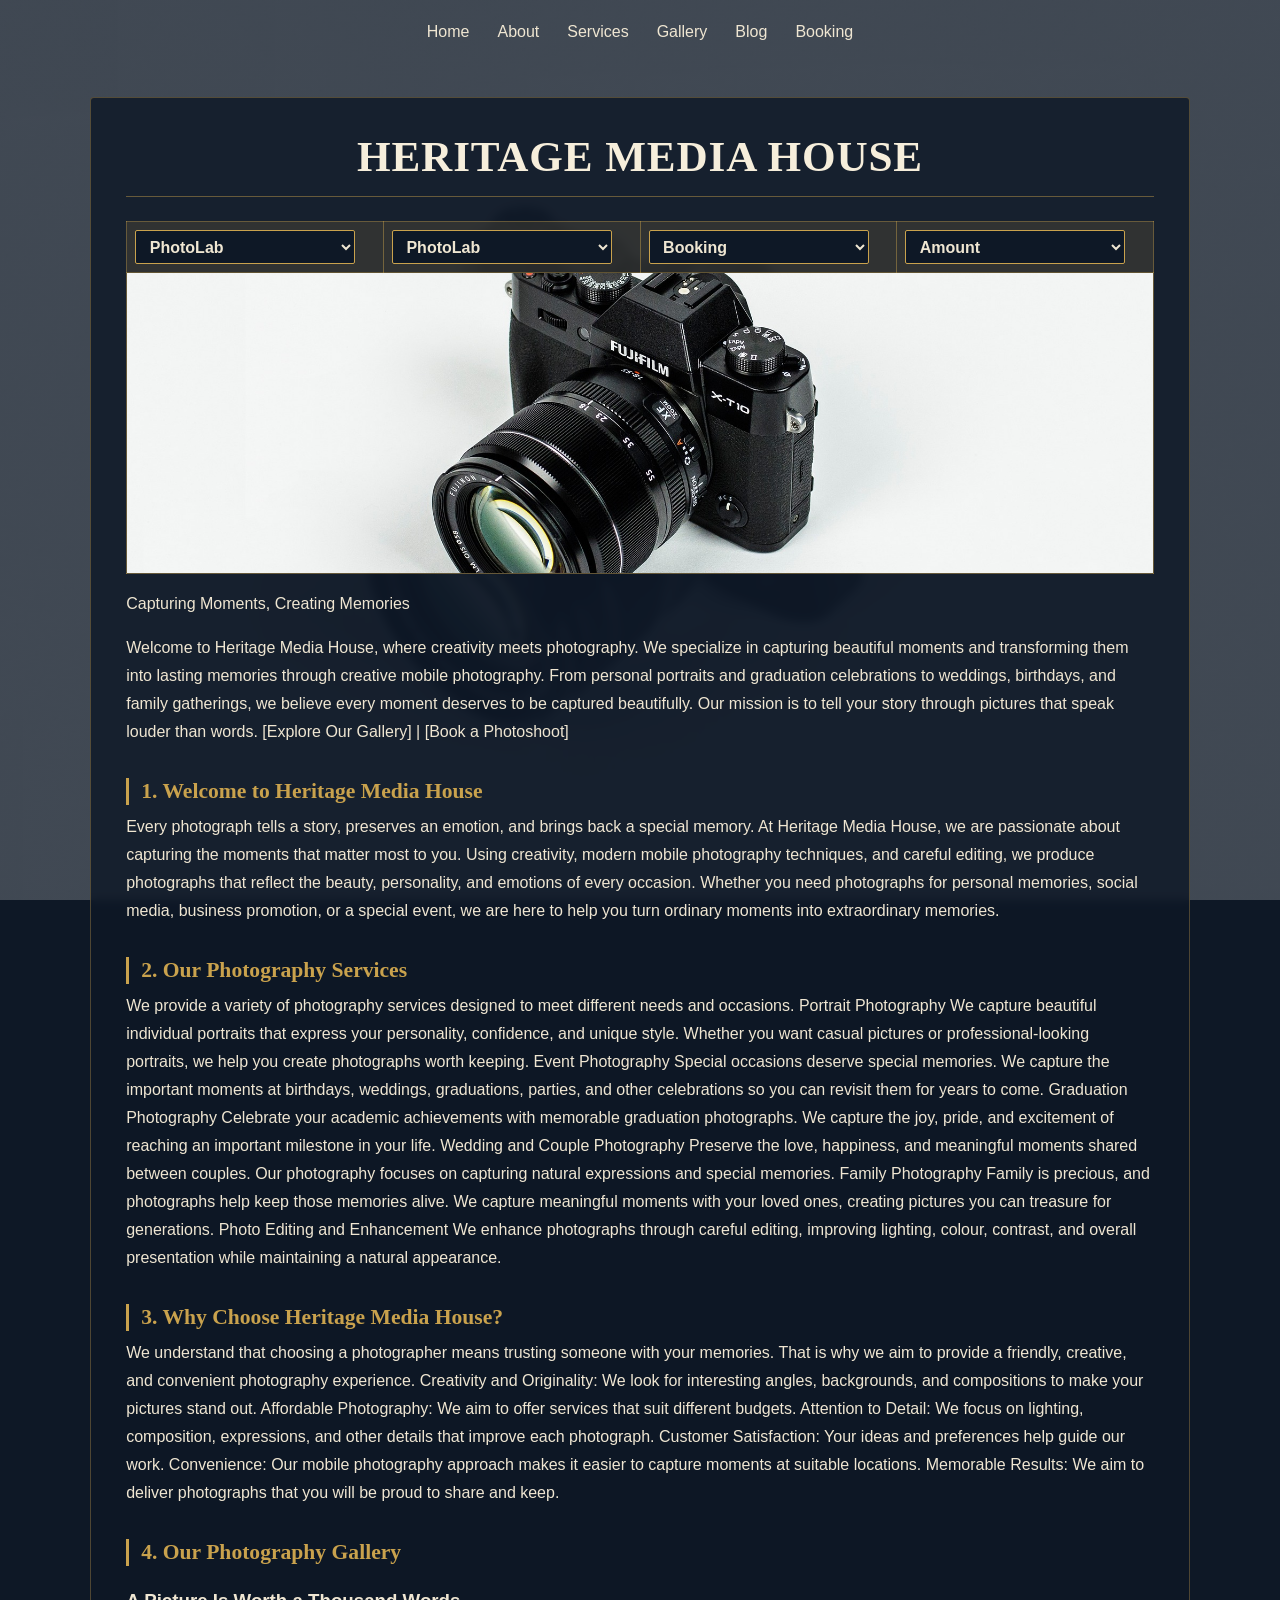
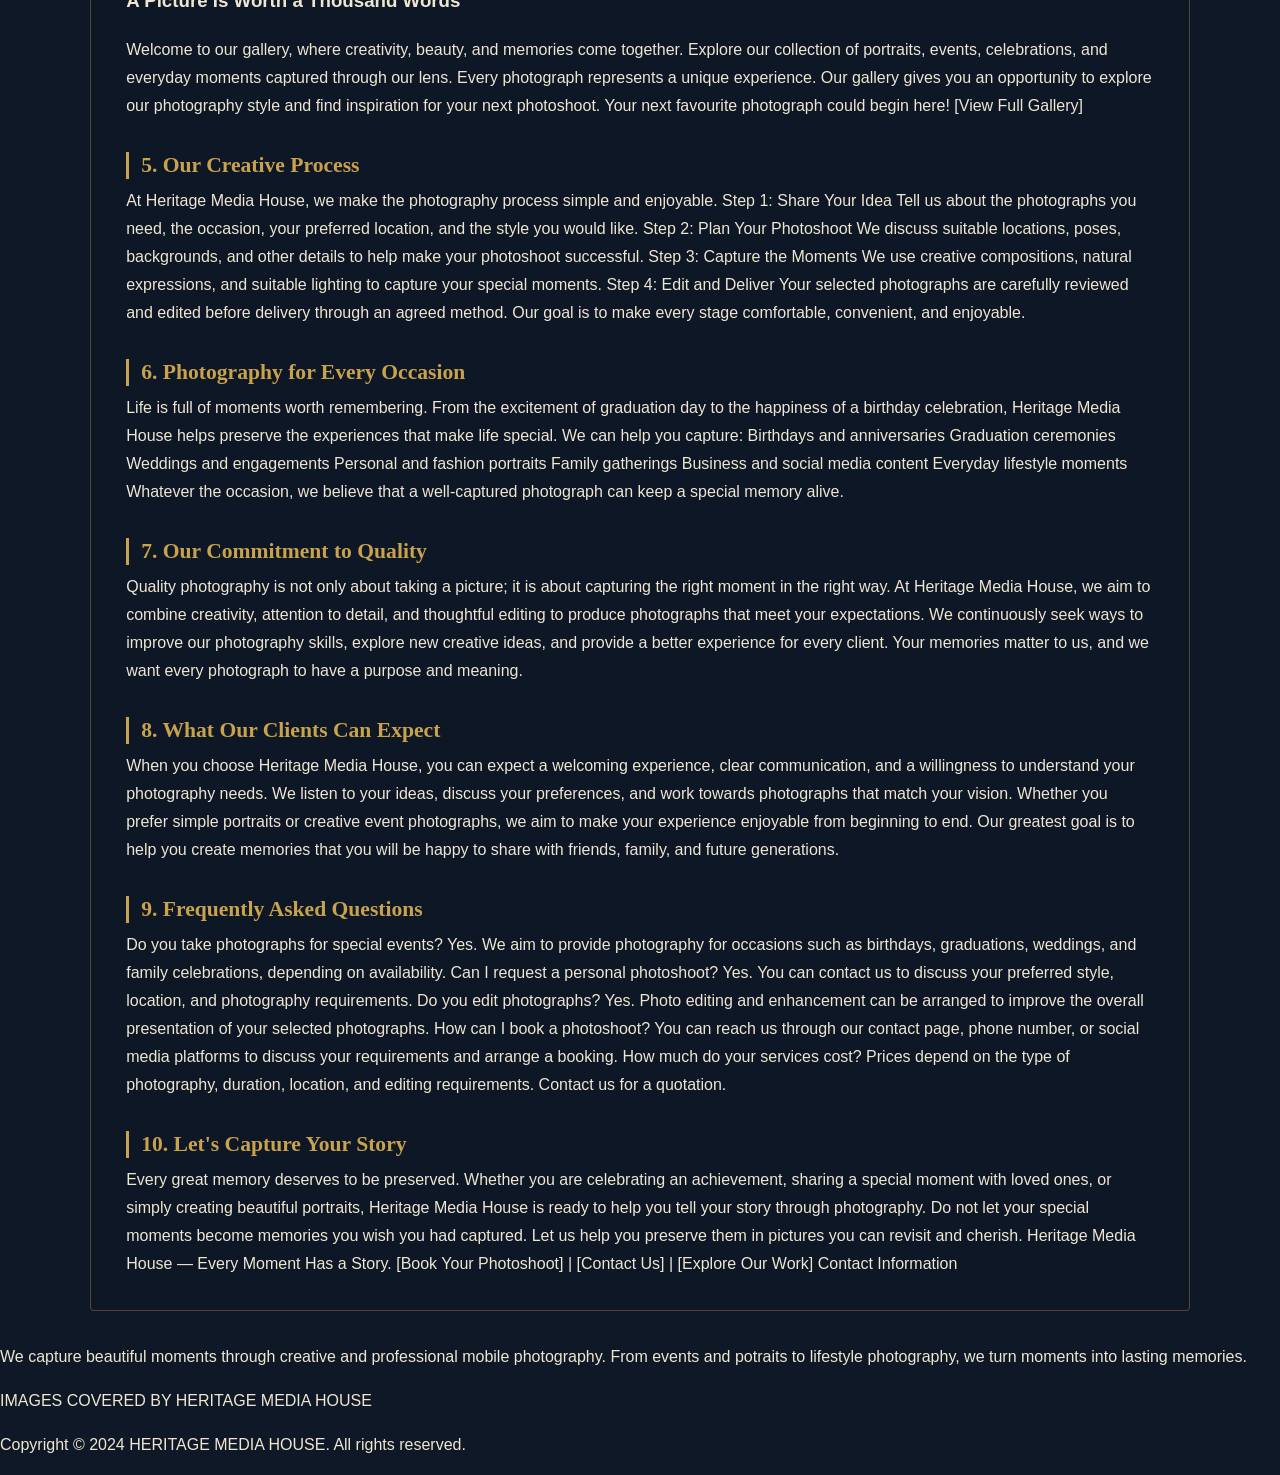
<file: Index.html>
<!DOCTYPE html>
<html lang="en">
<head>
    <meta charset="UTF-8">
    <meta name="viewport" content="width=device-width, initial-scale=1.0">
    <title>HERITAGE MEDIA HOUSE</title>
    <link rel="Stylesheet" href="Style.css">
</head>
<body>
       <center>
     <nav>
            <a href="Index.html">Home</a>
            <a href="About.html">About</a>
            <a href="Services.html">Services</a>
            <a href="Gallery.html">Gallery</a>
            <a href="Blog.html">Blog</a>
            <a href="Booking.html">Booking</a>
    </nav>
    </center>
    <center>
    <h1>HERITAGE MEDIA HOUSE</h1>
        <table border="1" cellpadding="8" cellspacing="0" width="100%">
        <tr>
            <th height="20px" width="25%">
                <select >
                    <option>PhotoLab</option>
                    <option>Portrait images</option>
                    <option>Landscape images</option>
                    <option>Gallery</option>
                </select>
            </th>
            <th height="20px" width="25%">
                                <select >
                    <option>PhotoLab</option>
                    <option>Portrait images</option>
                    <option>Landscape images</option>
                    <option>Gallery</option>
                </select>
            </th>
            <th height="20px" width="25%">
                                <select >
                    <option>Booking</option>
                    <option>Address</option>
                    <option>Ocassion</option>
                    <option>Feedback</option>
                </select>
            </th>
            <th height="20px" width="25%">
                                <select >
                    <option>Amount</option>
                    <option>Quality</option>
                    <option>Background</option>
                    <option>Passport</option>
                </select>
            </th>
        </tr>
        <tr>
        <td height="300px" width="400px" colspan="4" style="padding: 0;">
            <div id="slider" style="position: relative; height: 300px; overflow: hidden;">
                <img src="maddyjaya-camera-1362419_1920.jpg" style="left: 0;">
                <img src="mostafa_meraji-photographer-4882729_1920.jpg" style="left: -100%;">
                <img src="pagart-photography-6886480_1920.jpg" style="left: -100%;">
                <img src="publicdomainpictures-photographer-16022_1920.jpg" style="left: -100%;">
            </div>
                <style>
                    #slider img {
                        position: absolute;
                        top: 0;
                        width: 100%;
                        height: 100%;
                        object-fit: cover;
                    }
                </style>
                <script>
                    var imgs = document.querySelectorAll("#slider img"), cur=0;
                    setInterval(function() {
                        var next = (cur + 1) % imgs.length;
                        imgs[next].style.transition = "none";
                        imgs[next].style.left = "-100%";
                        imgs[next].offsetWidth;

                        imgs[cur].style.transition = imgs[next].style.transition = "left 0.5s ";
                        imgs[cur].style.left = "100%";
                        imgs[next].style.left = "0";
                        cur = next;
                    }, 3000);
                </script>
        </td>
        </tr>
    </table>

<p>Capturing Moments, Creating Memories</p>

Welcome to Heritage Media House, where creativity meets photography. We specialize in capturing beautiful moments and transforming them into lasting memories through creative mobile photography.

From personal portraits and graduation celebrations to weddings, birthdays, and family gatherings, we believe every moment deserves to be captured beautifully.

Our mission is to tell your story through pictures that speak louder than words.

[Explore Our Gallery] | [Book a Photoshoot]

 <h2>1. Welcome to Heritage Media House</h2>

Every photograph tells a story, preserves an emotion, and brings back a special memory. At Heritage Media House, we are passionate about capturing the moments that matter most to you.

Using creativity, modern mobile photography techniques, and careful editing, we produce photographs that reflect the beauty, personality, and emotions of every occasion.

Whether you need photographs for personal memories, social media, business promotion, or a special event, we are here to help you turn ordinary moments into extraordinary memories.

 <h2>2. Our Photography Services</h2>

We provide a variety of photography services designed to meet different needs and occasions.

Portrait Photography

We capture beautiful individual portraits that express your personality, confidence, and unique style. Whether you want casual pictures or professional-looking portraits, we help you create photographs worth keeping.

Event Photography

Special occasions deserve special memories. We capture the important moments at birthdays, weddings, graduations, parties, and other celebrations so you can revisit them for years to come.

Graduation Photography

Celebrate your academic achievements with memorable graduation photographs. We capture the joy, pride, and excitement of reaching an important milestone in your life.

Wedding and Couple Photography

Preserve the love, happiness, and meaningful moments shared between couples. Our photography focuses on capturing natural expressions and special memories.

Family Photography

Family is precious, and photographs help keep those memories alive. We capture meaningful moments with your loved ones, creating pictures you can treasure for generations.

Photo Editing and Enhancement

We enhance photographs through careful editing, improving lighting, colour, contrast, and overall presentation while maintaining a natural appearance.

<h2>3. Why Choose Heritage Media House?</h2>

We understand that choosing a photographer means trusting someone with your memories. That is why we aim to provide a friendly, creative, and convenient photography experience.

Creativity and Originality: We look for interesting angles, backgrounds, and compositions to make your pictures stand out.

Affordable Photography: We aim to offer services that suit different budgets.

Attention to Detail: We focus on lighting, composition, expressions, and other details that improve each photograph.

Customer Satisfaction: Your ideas and preferences help guide our work.

Convenience: Our mobile photography approach makes it easier to capture moments at suitable locations.

Memorable Results: We aim to deliver photographs that you will be proud to share and keep.

<h2>4. Our Photography Gallery</h2>

<h3>A Picture Is Worth a Thousand Words</h3>

Welcome to our gallery, where creativity, beauty, and memories come together. Explore our collection of portraits, events, celebrations, and everyday moments captured through our lens.

Every photograph represents a unique experience. Our gallery gives you an opportunity to explore our photography style and find inspiration for your next photoshoot.

Your next favourite photograph could begin here!

[View Full Gallery]

<h2>5. Our Creative Process</h2>

At Heritage Media House, we make the photography process simple and enjoyable.

Step 1: Share Your Idea

Tell us about the photographs you need, the occasion, your preferred location, and the style you would like.

Step 2: Plan Your Photoshoot

We discuss suitable locations, poses, backgrounds, and other details to help make your photoshoot successful.

Step 3: Capture the Moments

We use creative compositions, natural expressions, and suitable lighting to capture your special moments.

Step 4: Edit and Deliver

Your selected photographs are carefully reviewed and edited before delivery through an agreed method.

Our goal is to make every stage comfortable, convenient, and enjoyable.

<h2>6. Photography for Every Occasion</h2>

Life is full of moments worth remembering. From the excitement of graduation day to the happiness of a birthday celebration, Heritage Media House helps preserve the experiences that make life special.

We can help you capture:

Birthdays and anniversaries

Graduation ceremonies

Weddings and engagements

Personal and fashion portraits

Family gatherings

Business and social media content

Everyday lifestyle moments

Whatever the occasion, we believe that a well-captured photograph can keep a special memory alive.

<h2>7. Our Commitment to Quality</h2>

Quality photography is not only about taking a picture; it is about capturing the right moment in the right way.

At Heritage Media House, we aim to combine creativity, attention to detail, and thoughtful editing to produce photographs that meet your expectations.

We continuously seek ways to improve our photography skills, explore new creative ideas, and provide a better experience for every client.

Your memories matter to us, and we want every photograph to have a purpose and meaning.

<h2>8. What Our Clients Can Expect</h2>

When you choose Heritage Media House, you can expect a welcoming experience, clear communication, and a willingness to understand your photography needs.

We listen to your ideas, discuss your preferences, and work towards photographs that match your vision. Whether you prefer simple portraits or creative event photographs, we aim to make your experience enjoyable from beginning to end.

Our greatest goal is to help you create memories that you will be happy to share with friends, family, and future generations.

<h2>9. Frequently Asked Questions</h2>

Do you take photographs for special events?

Yes. We aim to provide photography for occasions such as birthdays, graduations, weddings, and family celebrations, depending on availability.

Can I request a personal photoshoot?

Yes. You can contact us to discuss your preferred style, location, and photography requirements.

Do you edit photographs?

Yes. Photo editing and enhancement can be arranged to improve the overall presentation of your selected photographs.

How can I book a photoshoot?

You can reach us through our contact page, phone number, or social media platforms to discuss your requirements and arrange a booking.

How much do your services cost?

Prices depend on the type of photography, duration, location, and editing requirements. Contact us for a quotation.

<h2>10. Let's Capture Your Story</h2>

Every great memory deserves to be preserved. Whether you are celebrating an achievement, sharing a special moment with loved ones, or simply creating beautiful portraits, Heritage Media House is ready to help you tell your story through photography.

Do not let your special moments become memories you wish you had captured. Let us help you preserve them in pictures you can revisit and cherish.

Heritage Media House — Every Moment Has a Story.

[Book Your Photoshoot] | [Contact Us] | [Explore Our Work]

Contact Information
    </center>

        <p>We capture beautiful moments through creative and professional mobile photography. From events and potraits to lifestyle photography, we turn moments into lasting memories.</p>
        <section>
            <p>
                IMAGES COVERED BY HERITAGE MEDIA HOUSE
            </p>
        </section>
        <footer>
            <p>Copyright &copy; 2024 HERITAGE MEDIA HOUSE. All rights reserved.</p>
        </footer>
</body>
</html>
</file>
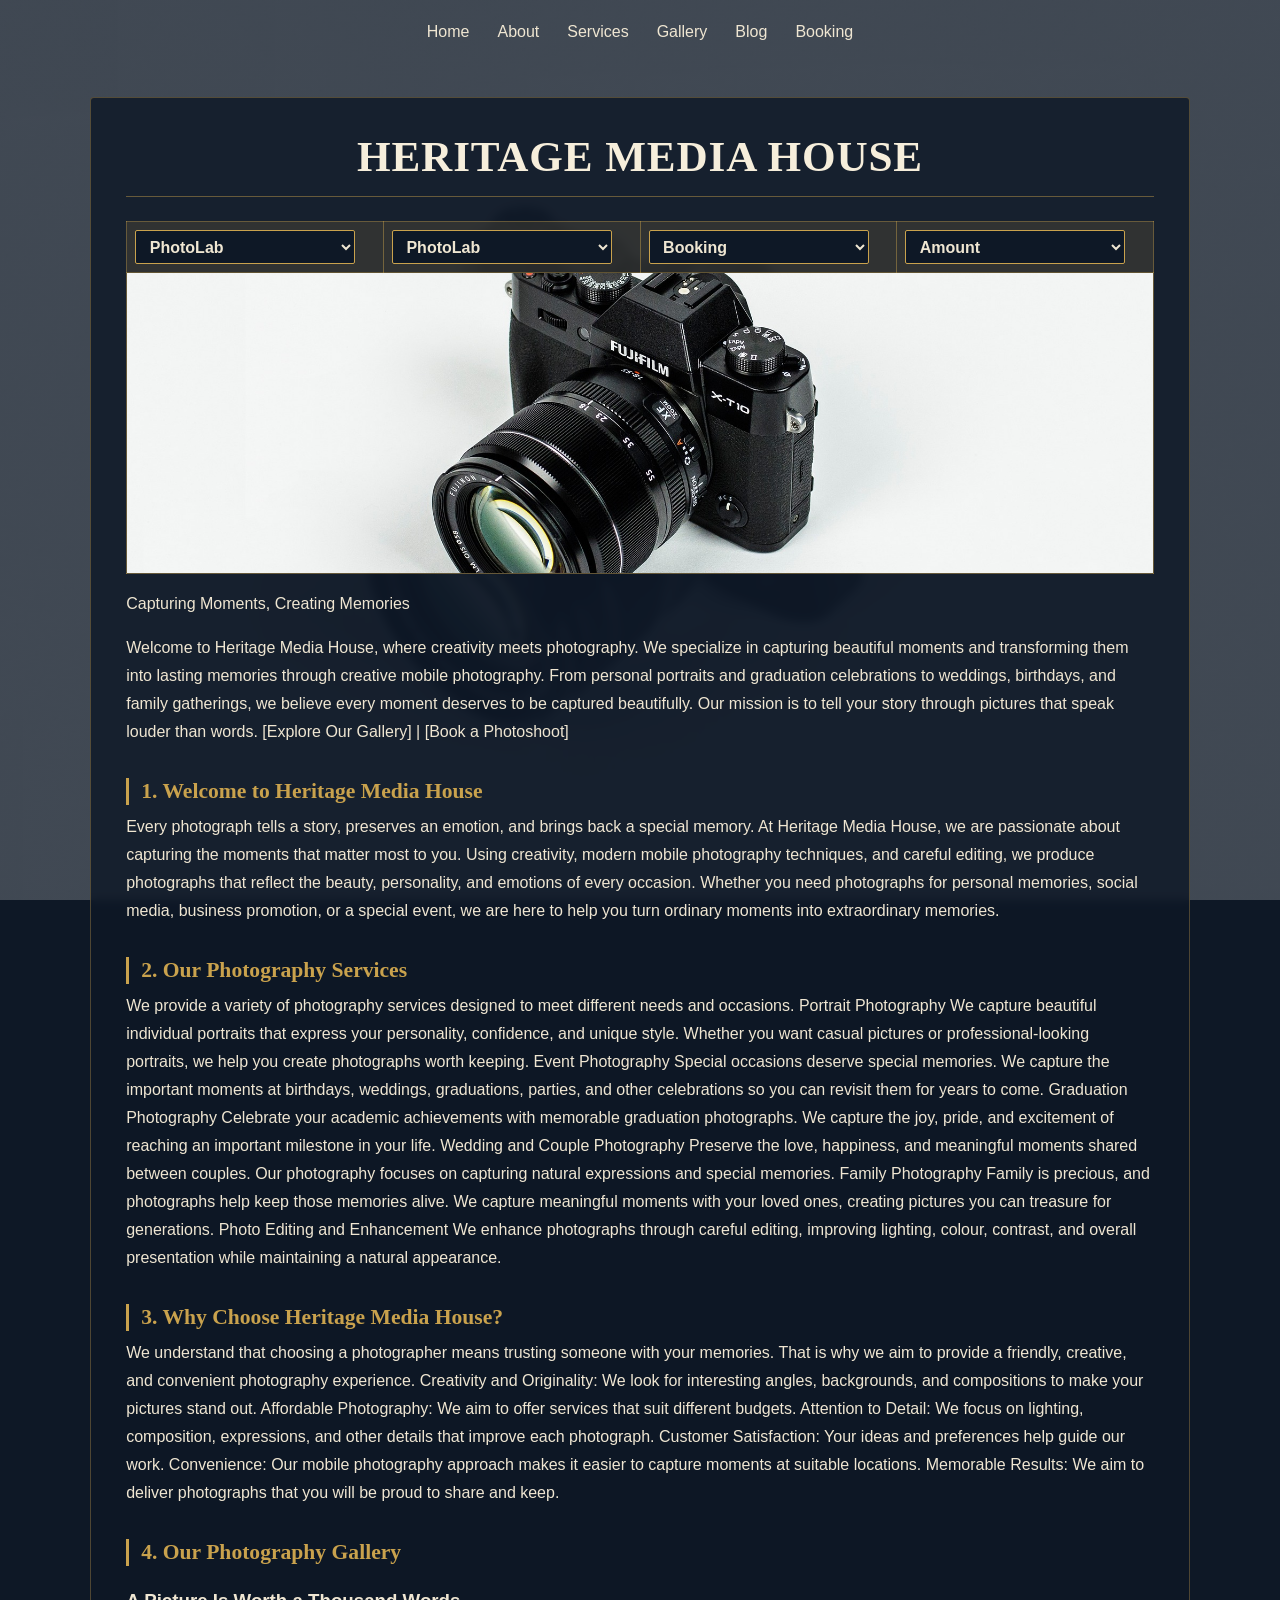
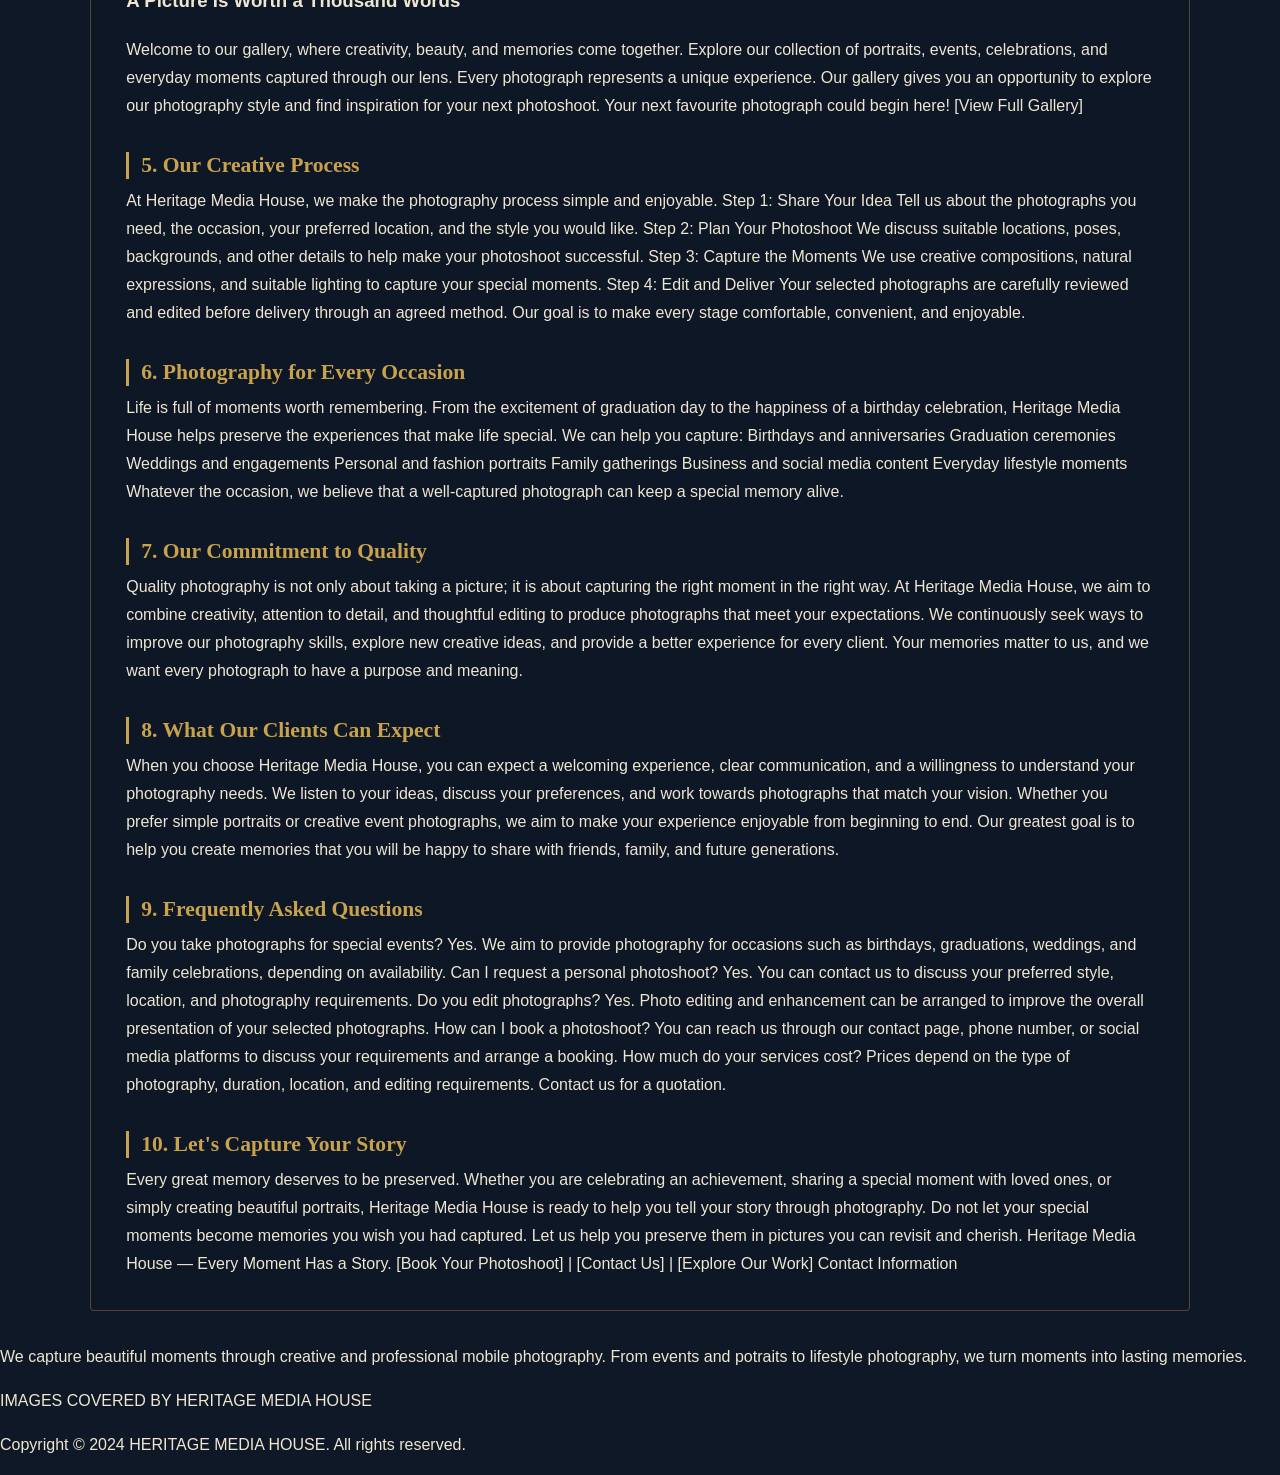
<file: index.html>
<!DOCTYPE html>
<html lang="en">
<head>
    <meta charset="UTF-8">
    <meta name="viewport" content="width=device-width, initial-scale=1.0">
    <title>HERITAGE MEDIA HOUSE</title>
    <link rel="Stylesheet" href="Style.css">
</head>
<body>
       <center>
     <nav>
            <a href="index.html">Home</a>
            <a href="About.html">About</a>
            <a href="Services.html">Services</a>
            <a href="Gallery.html">Gallery</a>
            <a href="Blog.html">Blog</a>
            <a href="Booking.html">Booking</a>
    </nav>
    </center>
    <center>
    <h1>HERITAGE MEDIA HOUSE</h1>
        <table border="1" cellpadding="8" cellspacing="0" width="100%">
        <tr>
            <th height="20px" width="25%">
                <select >
                    <option>PhotoLab</option>
                    <option>Portrait images</option>
                    <option>Landscape images</option>
                    <option>Gallery</option>
                </select>
            </th>
            <th height="20px" width="25%">
                                <select >
                    <option>PhotoLab</option>
                    <option>Portrait images</option>
                    <option>Landscape images</option>
                    <option>Gallery</option>
                </select>
            </th>
            <th height="20px" width="25%">
                                <select >
                    <option>Booking</option>
                    <option>Address</option>
                    <option>Ocassion</option>
                    <option>Feedback</option>
                </select>
            </th>
            <th height="20px" width="25%">
                                <select >
                    <option>Amount</option>
                    <option>Quality</option>
                    <option>Background</option>
                    <option>Passport</option>
                </select>
            </th>
        </tr>
        <tr>
        <td height="300px" width="400px" colspan="4" style="padding: 0;">
            <div id="slider" style="position: relative; height: 300px; overflow: hidden;">
                <img src="maddyjaya-camera-1362419_1920.jpg" style="left: 0;">
                <img src="mostafa_meraji-photographer-4882729_1920.jpg" style="left: -100%;">
                <img src="pagart-photography-6886480_1920.jpg" style="left: -100%;">
                <img src="publicdomainpictures-photographer-16022_1920.jpg" style="left: -100%;">
            </div>
                <style>
                    #slider img {
                        position: absolute;
                        top: 0;
                        width: 100%;
                        height: 100%;
                        object-fit: cover;
                    }
                </style>
                <script>
                    var imgs = document.querySelectorAll("#slider img"), cur=0;
                    setInterval(function() {
                        var next = (cur + 1) % imgs.length;
                        imgs[next].style.transition = "none";
                        imgs[next].style.left = "-100%";
                        imgs[next].offsetWidth;

                        imgs[cur].style.transition = imgs[next].style.transition = "left 0.5s ";
                        imgs[cur].style.left = "100%";
                        imgs[next].style.left = "0";
                        cur = next;
                    }, 3000);
                </script>
        </td>
        </tr>
    </table>

<p>Capturing Moments, Creating Memories</p>

Welcome to Heritage Media House, where creativity meets photography. We specialize in capturing beautiful moments and transforming them into lasting memories through creative mobile photography.

From personal portraits and graduation celebrations to weddings, birthdays, and family gatherings, we believe every moment deserves to be captured beautifully.

Our mission is to tell your story through pictures that speak louder than words.

[Explore Our Gallery] | [Book a Photoshoot]

 <h2>1. Welcome to Heritage Media House</h2>

Every photograph tells a story, preserves an emotion, and brings back a special memory. At Heritage Media House, we are passionate about capturing the moments that matter most to you.

Using creativity, modern mobile photography techniques, and careful editing, we produce photographs that reflect the beauty, personality, and emotions of every occasion.

Whether you need photographs for personal memories, social media, business promotion, or a special event, we are here to help you turn ordinary moments into extraordinary memories.

 <h2>2. Our Photography Services</h2>

We provide a variety of photography services designed to meet different needs and occasions.

Portrait Photography

We capture beautiful individual portraits that express your personality, confidence, and unique style. Whether you want casual pictures or professional-looking portraits, we help you create photographs worth keeping.

Event Photography

Special occasions deserve special memories. We capture the important moments at birthdays, weddings, graduations, parties, and other celebrations so you can revisit them for years to come.

Graduation Photography

Celebrate your academic achievements with memorable graduation photographs. We capture the joy, pride, and excitement of reaching an important milestone in your life.

Wedding and Couple Photography

Preserve the love, happiness, and meaningful moments shared between couples. Our photography focuses on capturing natural expressions and special memories.

Family Photography

Family is precious, and photographs help keep those memories alive. We capture meaningful moments with your loved ones, creating pictures you can treasure for generations.

Photo Editing and Enhancement

We enhance photographs through careful editing, improving lighting, colour, contrast, and overall presentation while maintaining a natural appearance.

<h2>3. Why Choose Heritage Media House?</h2>

We understand that choosing a photographer means trusting someone with your memories. That is why we aim to provide a friendly, creative, and convenient photography experience.

Creativity and Originality: We look for interesting angles, backgrounds, and compositions to make your pictures stand out.

Affordable Photography: We aim to offer services that suit different budgets.

Attention to Detail: We focus on lighting, composition, expressions, and other details that improve each photograph.

Customer Satisfaction: Your ideas and preferences help guide our work.

Convenience: Our mobile photography approach makes it easier to capture moments at suitable locations.

Memorable Results: We aim to deliver photographs that you will be proud to share and keep.

<h2>4. Our Photography Gallery</h2>

<h3>A Picture Is Worth a Thousand Words</h3>

Welcome to our gallery, where creativity, beauty, and memories come together. Explore our collection of portraits, events, celebrations, and everyday moments captured through our lens.

Every photograph represents a unique experience. Our gallery gives you an opportunity to explore our photography style and find inspiration for your next photoshoot.

Your next favourite photograph could begin here!

[View Full Gallery]

<h2>5. Our Creative Process</h2>

At Heritage Media House, we make the photography process simple and enjoyable.

Step 1: Share Your Idea

Tell us about the photographs you need, the occasion, your preferred location, and the style you would like.

Step 2: Plan Your Photoshoot

We discuss suitable locations, poses, backgrounds, and other details to help make your photoshoot successful.

Step 3: Capture the Moments

We use creative compositions, natural expressions, and suitable lighting to capture your special moments.

Step 4: Edit and Deliver

Your selected photographs are carefully reviewed and edited before delivery through an agreed method.

Our goal is to make every stage comfortable, convenient, and enjoyable.

<h2>6. Photography for Every Occasion</h2>

Life is full of moments worth remembering. From the excitement of graduation day to the happiness of a birthday celebration, Heritage Media House helps preserve the experiences that make life special.

We can help you capture:

Birthdays and anniversaries

Graduation ceremonies

Weddings and engagements

Personal and fashion portraits

Family gatherings

Business and social media content

Everyday lifestyle moments

Whatever the occasion, we believe that a well-captured photograph can keep a special memory alive.

<h2>7. Our Commitment to Quality</h2>

Quality photography is not only about taking a picture; it is about capturing the right moment in the right way.

At Heritage Media House, we aim to combine creativity, attention to detail, and thoughtful editing to produce photographs that meet your expectations.

We continuously seek ways to improve our photography skills, explore new creative ideas, and provide a better experience for every client.

Your memories matter to us, and we want every photograph to have a purpose and meaning.

<h2>8. What Our Clients Can Expect</h2>

When you choose Heritage Media House, you can expect a welcoming experience, clear communication, and a willingness to understand your photography needs.

We listen to your ideas, discuss your preferences, and work towards photographs that match your vision. Whether you prefer simple portraits or creative event photographs, we aim to make your experience enjoyable from beginning to end.

Our greatest goal is to help you create memories that you will be happy to share with friends, family, and future generations.

<h2>9. Frequently Asked Questions</h2>

Do you take photographs for special events?

Yes. We aim to provide photography for occasions such as birthdays, graduations, weddings, and family celebrations, depending on availability.

Can I request a personal photoshoot?

Yes. You can contact us to discuss your preferred style, location, and photography requirements.

Do you edit photographs?

Yes. Photo editing and enhancement can be arranged to improve the overall presentation of your selected photographs.

How can I book a photoshoot?

You can reach us through our contact page, phone number, or social media platforms to discuss your requirements and arrange a booking.

How much do your services cost?

Prices depend on the type of photography, duration, location, and editing requirements. Contact us for a quotation.

<h2>10. Let's Capture Your Story</h2>

Every great memory deserves to be preserved. Whether you are celebrating an achievement, sharing a special moment with loved ones, or simply creating beautiful portraits, Heritage Media House is ready to help you tell your story through photography.

Do not let your special moments become memories you wish you had captured. Let us help you preserve them in pictures you can revisit and cherish.

Heritage Media House — Every Moment Has a Story.

[Book Your Photoshoot] | [Contact Us] | [Explore Our Work]

Contact Information
    </center>

        <p>We capture beautiful moments through creative and professional mobile photography. From events and potraits to lifestyle photography, we turn moments into lasting memories.</p>
        <section>
            <p>
                IMAGES COVERED BY HERITAGE MEDIA HOUSE
            </p>
        </section>
        <footer>
            <p>Copyright &copy; 2024 HERITAGE MEDIA HOUSE. All rights reserved.</p>
        </footer>
</body>
</html>
</file>
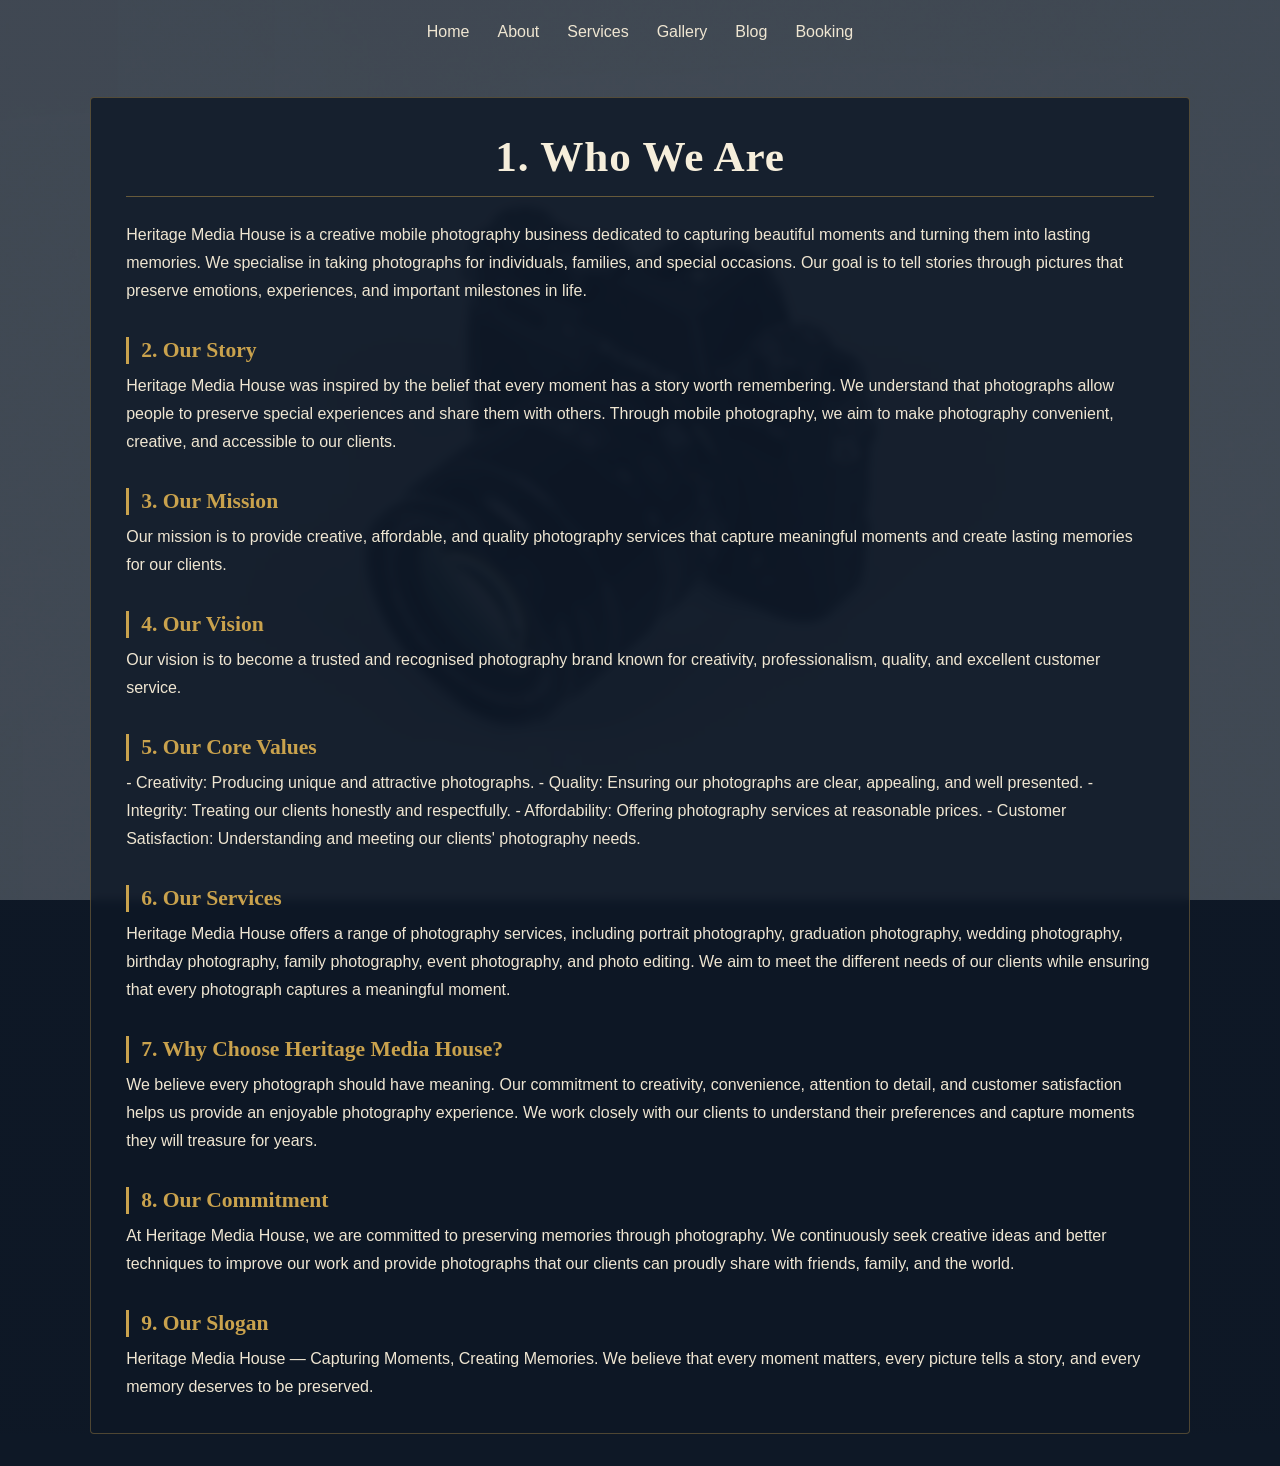
<file: About.html>
<!DOCTYPE html>
<html lang="en">
<head>
    <meta charset="UTF-8">
    <meta name="viewport" content="width=device-width, initial-scale=1.0">
    <title>HERITAGE MEDIA HOUSE</title>
    <link rel="stylesheet" href="Style.css">
</head>
<body>
    <center>
     <nav>
            <a href="index.html">Home</a>
            <a href="About.html">About</a>
            <a href="Services.html">Services</a>
            <a href="Gallery.html">Gallery</a>
            <a href="Blog.html">Blog</a>
            <a href="Booking.html">Booking</a>
    </nav>
    </center>
    <center>
<h1>1. Who We Are</h1>
Heritage Media House is a creative mobile photography business dedicated to capturing beautiful moments and turning them into lasting memories. We specialise in taking photographs for individuals, families, and special occasions. Our goal is to tell stories through pictures that preserve emotions, experiences, and important milestones in life.
<h2>2. Our Story</h2>
Heritage Media House was inspired by the belief that every moment has a story worth remembering. We understand that photographs allow people to preserve special experiences and share them with others. Through mobile photography, we aim to make photography convenient, creative, and accessible to our clients.
<h2>3. Our Mission</h2>
Our mission is to provide creative, affordable, and quality photography services that capture meaningful moments and create lasting memories for our clients.
<h2>4. Our Vision</h2>
Our vision is to become a trusted and recognised photography brand known for creativity, professionalism, quality, and excellent customer service.
<h2>5. Our Core Values</h2>
- Creativity: Producing unique and attractive photographs.
- Quality: Ensuring our photographs are clear, appealing, and well presented.
- Integrity: Treating our clients honestly and respectfully.
- Affordability: Offering photography services at reasonable prices.
- Customer Satisfaction: Understanding and meeting our clients' photography needs.
<h2>6. Our Services</h2>
Heritage Media House offers a range of photography services, including portrait photography, graduation photography, wedding photography, birthday photography, family photography, event photography, and photo editing. We aim to meet the different needs of our clients while ensuring that every photograph captures a meaningful moment.
<h2>7. Why Choose Heritage Media House?</h2>
We believe every photograph should have meaning. Our commitment to creativity, convenience, attention to detail, and customer satisfaction helps us provide an enjoyable photography experience. We work closely with our clients to understand their preferences and capture moments they will treasure for years.
<h2>8. Our Commitment</h2>
At Heritage Media House, we are committed to preserving memories through photography. We continuously seek creative ideas and better techniques to improve our work and provide photographs that our clients can proudly share with friends, family, and the world.
<h2>9. Our Slogan</h2>
Heritage Media House — Capturing Moments, Creating Memories.

We believe that every moment matters, every picture tells a story, and every memory deserves to be preserved.
    </center>
</body>
</html>
</file>
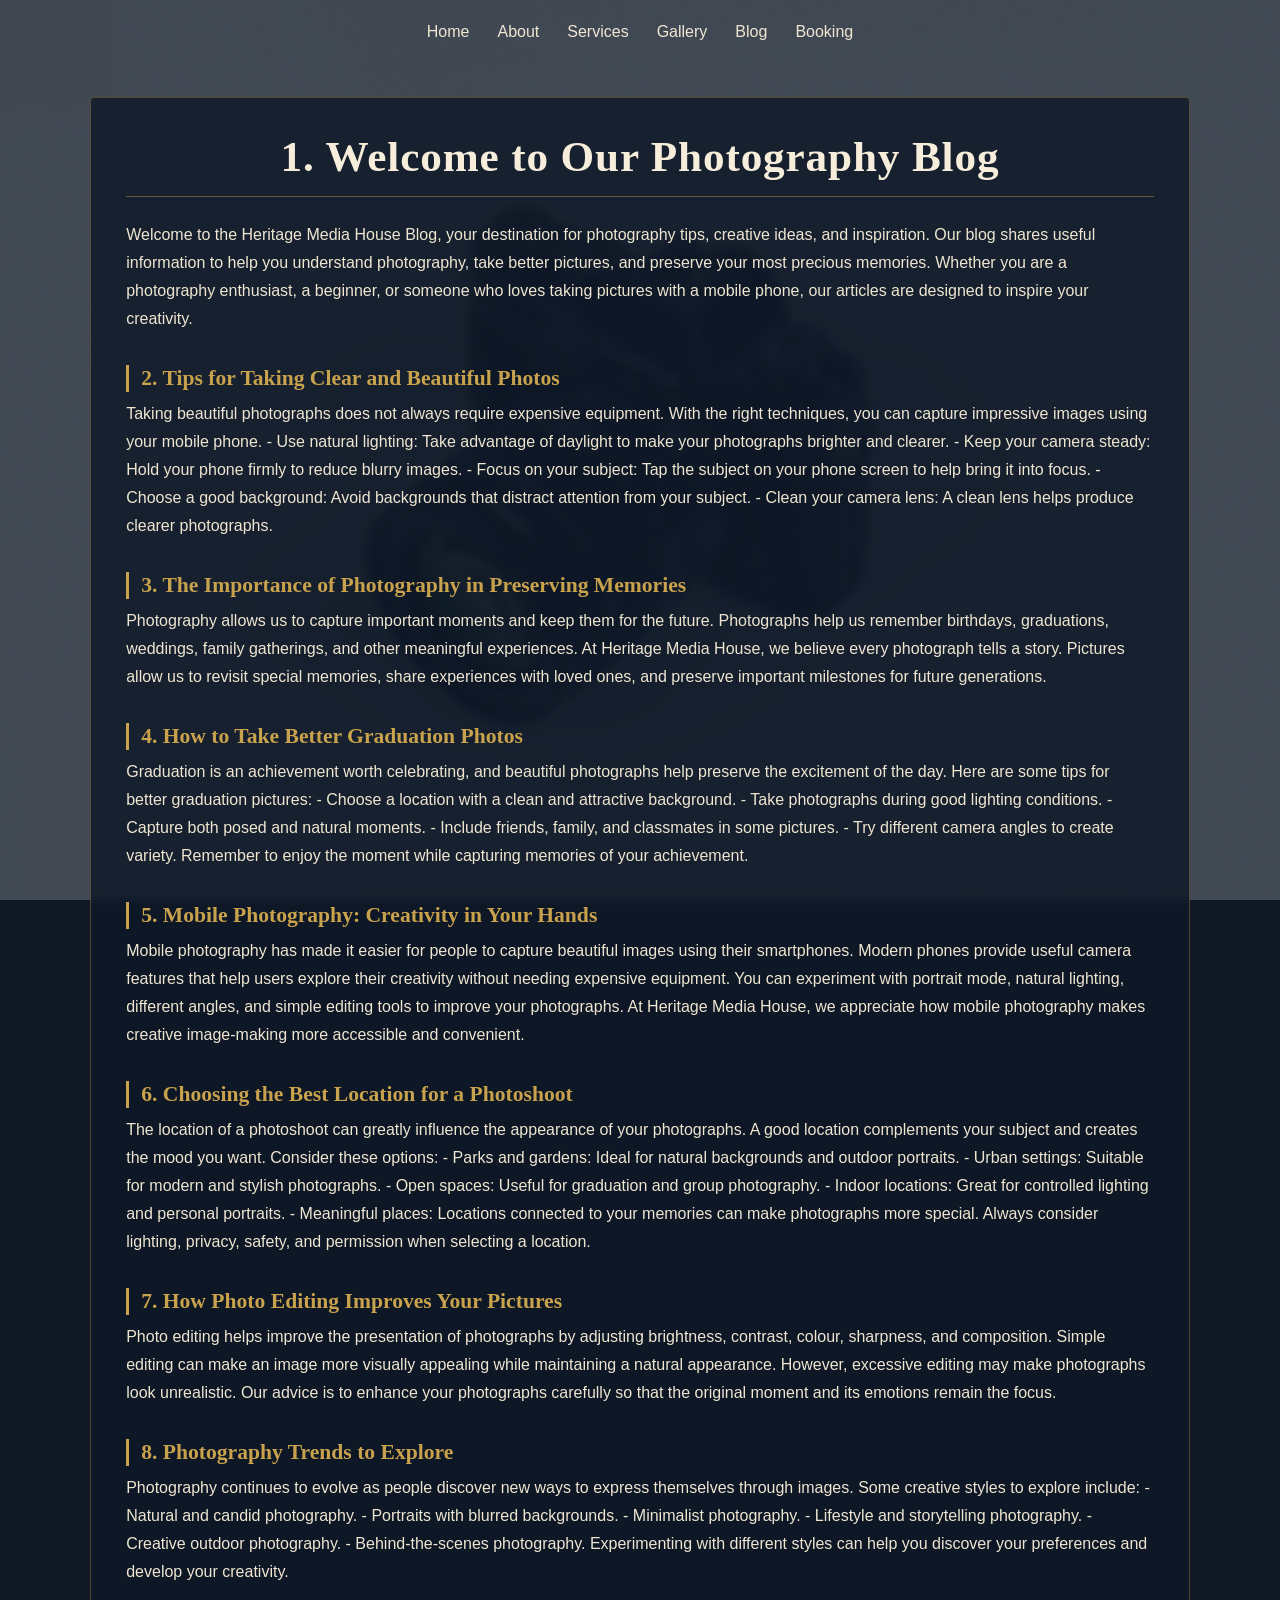
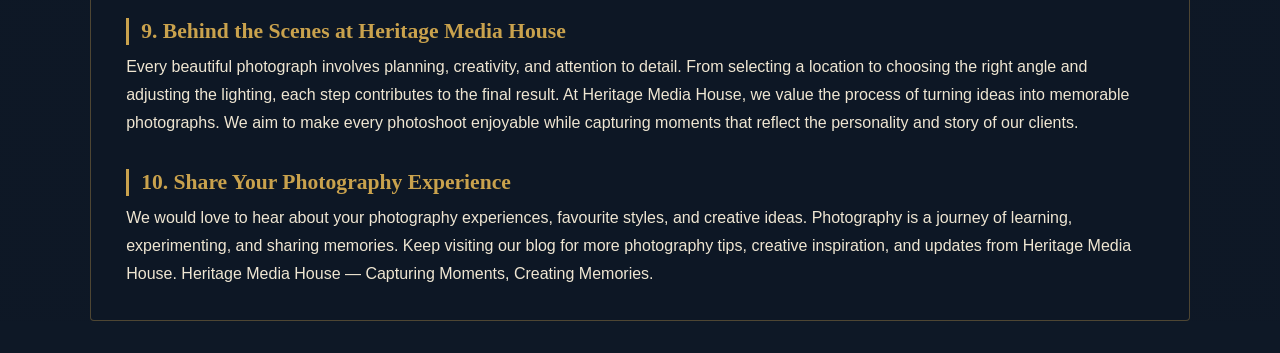
<file: Blog.html>
<!DOCTYPE html>
<html lang="en">
<head>
    <meta charset="UTF-8">
    <meta name="viewport" content="width=device-width, initial-scale=1.0">
    <title>HERITAGE MEDIA HOUSE</title>
    <link rel="stylesheet" href="Style.css">
</head>
<body>
    <center>
     <nav>
            <a href="index.html">Home</a>
            <a href="About.html">About</a>
            <a href="Services.html">Services</a>
            <a href="Gallery.html">Gallery</a>
            <a href="Blog.html">Blog</a>
            <a href="Booking.html">Booking</a>
    </nav>
    </center>
    <center>
<h1>1. Welcome to Our Photography Blog</h1>
Welcome to the Heritage Media House Blog, your destination for photography tips, creative ideas, and inspiration. Our blog shares useful information to help you understand photography, take better pictures, and preserve your most precious memories.

Whether you are a photography enthusiast, a beginner, or someone who loves taking pictures with a mobile phone, our articles are designed to inspire your creativity.
<h2>2. Tips for Taking Clear and Beautiful Photos</h2>
Taking beautiful photographs does not always require expensive equipment. With the right techniques, you can capture impressive images using your mobile phone.
- Use natural lighting: Take advantage of daylight to make your photographs brighter and clearer.
- Keep your camera steady: Hold your phone firmly to reduce blurry images.
- Focus on your subject: Tap the subject on your phone screen to help bring it into focus.
- Choose a good background: Avoid backgrounds that distract attention from your subject.
- Clean your camera lens: A clean lens helps produce clearer photographs.
<h2>3. The Importance of Photography in Preserving Memories</h2>
Photography allows us to capture important moments and keep them for the future. Photographs help us remember birthdays, graduations, weddings, family gatherings, and other meaningful experiences.

At Heritage Media House, we believe every photograph tells a story. Pictures allow us to revisit special memories, share experiences with loved ones, and preserve important milestones for future generations.
<h2>4. How to Take Better Graduation Photos</h2>
Graduation is an achievement worth celebrating, and beautiful photographs help preserve the excitement of the day.

Here are some tips for better graduation pictures:
- Choose a location with a clean and attractive background.
- Take photographs during good lighting conditions.
- Capture both posed and natural moments.
- Include friends, family, and classmates in some pictures.
- Try different camera angles to create variety.
Remember to enjoy the moment while capturing memories of your achievement.
<h2>5. Mobile Photography: Creativity in Your Hands</h2>
Mobile photography has made it easier for people to capture beautiful images using their smartphones. Modern phones provide useful camera features that help users explore their creativity without needing expensive equipment.

You can experiment with portrait mode, natural lighting, different angles, and simple editing tools to improve your photographs.

At Heritage Media House, we appreciate how mobile photography makes creative image-making more accessible and convenient.
<h2>6. Choosing the Best Location for a Photoshoot</h2>
The location of a photoshoot can greatly influence the appearance of your photographs. A good location complements your subject and creates the mood you want.

Consider these options:
- Parks and gardens: Ideal for natural backgrounds and outdoor portraits.
- Urban settings: Suitable for modern and stylish photographs.
- Open spaces: Useful for graduation and group photography.
- Indoor locations: Great for controlled lighting and personal portraits.
- Meaningful places: Locations connected to your memories can make photographs more special.
Always consider lighting, privacy, safety, and permission when selecting a location.
<h2>7. How Photo Editing Improves Your Pictures</h2>
Photo editing helps improve the presentation of photographs by adjusting brightness, contrast, colour, sharpness, and composition.

Simple editing can make an image more visually appealing while maintaining a natural appearance. However, excessive editing may make photographs look unrealistic.

Our advice is to enhance your photographs carefully so that the original moment and its emotions remain the focus.
<h2>8. Photography Trends to Explore</h2>
Photography continues to evolve as people discover new ways to express themselves through images.

Some creative styles to explore include:
- Natural and candid photography.
- Portraits with blurred backgrounds.
- Minimalist photography.
- Lifestyle and storytelling photography.
- Creative outdoor photography.
- Behind-the-scenes photography.
Experimenting with different styles can help you discover your preferences and develop your creativity.
<h2>9. Behind the Scenes at Heritage Media House</h2>
Every beautiful photograph involves planning, creativity, and attention to detail. From selecting a location to choosing the right angle and adjusting the lighting, each step contributes to the final result.

At Heritage Media House, we value the process of turning ideas into memorable photographs. We aim to make every photoshoot enjoyable while capturing moments that reflect the personality and story of our clients.
<h2>10. Share Your Photography Experience</h2>
We would love to hear about your photography experiences, favourite styles, and creative ideas. Photography is a journey of learning, experimenting, and sharing memories.

Keep visiting our blog for more photography tips, creative inspiration, and updates from Heritage Media House.

Heritage Media House — Capturing Moments, Creating Memories.
    </center>
</body>
</html>
</file>
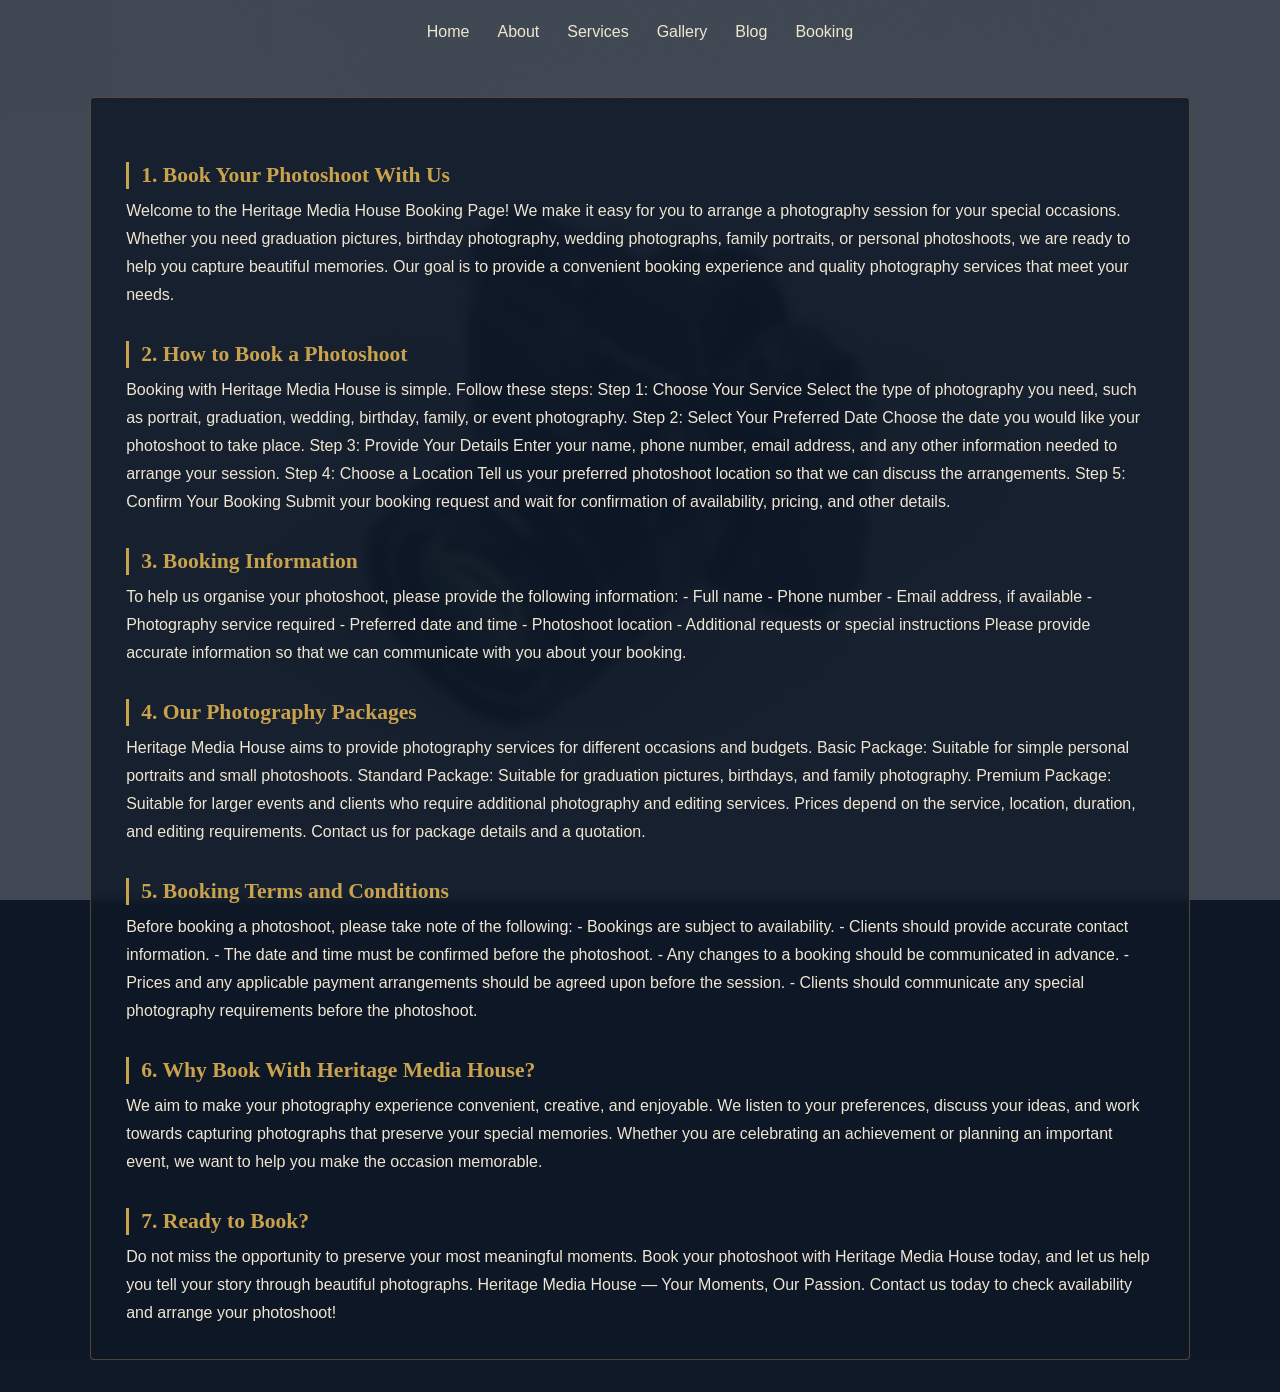
<file: Booking.html>
<!DOCTYPE html>
<html lang="en">
<head>
    <meta charset="UTF-8">
    <meta name="viewport" content="width=device-width, initial-scale=1.0">
    <title>HERITAGE MEDIA HOUSE</title>
    <link rel="stylesheet" href="Style.css">
</head>
<body>
    <center>
     <nav>
            <a href="index.html">Home</a>
            <a href="About.html">About</a>
            <a href="Services.html">Services</a>
            <a href="Gallery.html">Gallery</a>
            <a href="Blog.html">Blog</a>
            <a href="Booking.html">Booking</a>
    </nav>
    </center>
    <center>
    <h2>1. Book Your Photoshoot With Us</h2>
Welcome to the Heritage Media House Booking Page! We make it easy for you to arrange a photography session for your special occasions. Whether you need graduation pictures, birthday photography, wedding photographs, family portraits, or personal photoshoots, we are ready to help you capture beautiful memories.

Our goal is to provide a convenient booking experience and quality photography services that meet your needs.
<h2>2. How to Book a Photoshoot</h2>
Booking with Heritage Media House is simple. Follow these steps:

Step 1: Choose Your Service

Select the type of photography you need, such as portrait, graduation, wedding, birthday, family, or event photography.

Step 2: Select Your Preferred Date

Choose the date you would like your photoshoot to take place.

Step 3: Provide Your Details

Enter your name, phone number, email address, and any other information needed to arrange your session.

Step 4: Choose a Location

Tell us your preferred photoshoot location so that we can discuss the arrangements.

Step 5: Confirm Your Booking

Submit your booking request and wait for confirmation of availability, pricing, and other details.
<h2>3. Booking Information</h2>
To help us organise your photoshoot, please provide the following information:
- Full name
- Phone number
- Email address, if available
- Photography service required
- Preferred date and time
- Photoshoot location
- Additional requests or special instructions
Please provide accurate information so that we can communicate with you about your booking.
<h2>4. Our Photography Packages</h2>
Heritage Media House aims to provide photography services for different occasions and budgets.

Basic Package: Suitable for simple personal portraits and small photoshoots.

Standard Package: Suitable for graduation pictures, birthdays, and family photography.

Premium Package: Suitable for larger events and clients who require additional photography and editing services.

Prices depend on the service, location, duration, and editing requirements. Contact us for package details and a quotation.
<h2>5. Booking Terms and Conditions</h2>
Before booking a photoshoot, please take note of the following:
- Bookings are subject to availability.
- Clients should provide accurate contact information.
- The date and time must be confirmed before the photoshoot.
- Any changes to a booking should be communicated in advance.
- Prices and any applicable payment arrangements should be agreed upon before the session.
- Clients should communicate any special photography requirements before the photoshoot.
<h2>6. Why Book With Heritage Media House?</h2>
We aim to make your photography experience convenient, creative, and enjoyable. We listen to your preferences, discuss your ideas, and work towards capturing photographs that preserve your special memories.

Whether you are celebrating an achievement or planning an important event, we want to help you make the occasion memorable.
<h2>7. Ready to Book?</h2>
Do not miss the opportunity to preserve your most meaningful moments. Book your photoshoot with Heritage Media House today, and let us help you tell your story through beautiful photographs.

Heritage Media House — Your Moments, Our Passion.

Contact us today to check availability and arrange your photoshoot!
    </center>
</body>
</html>
</file>
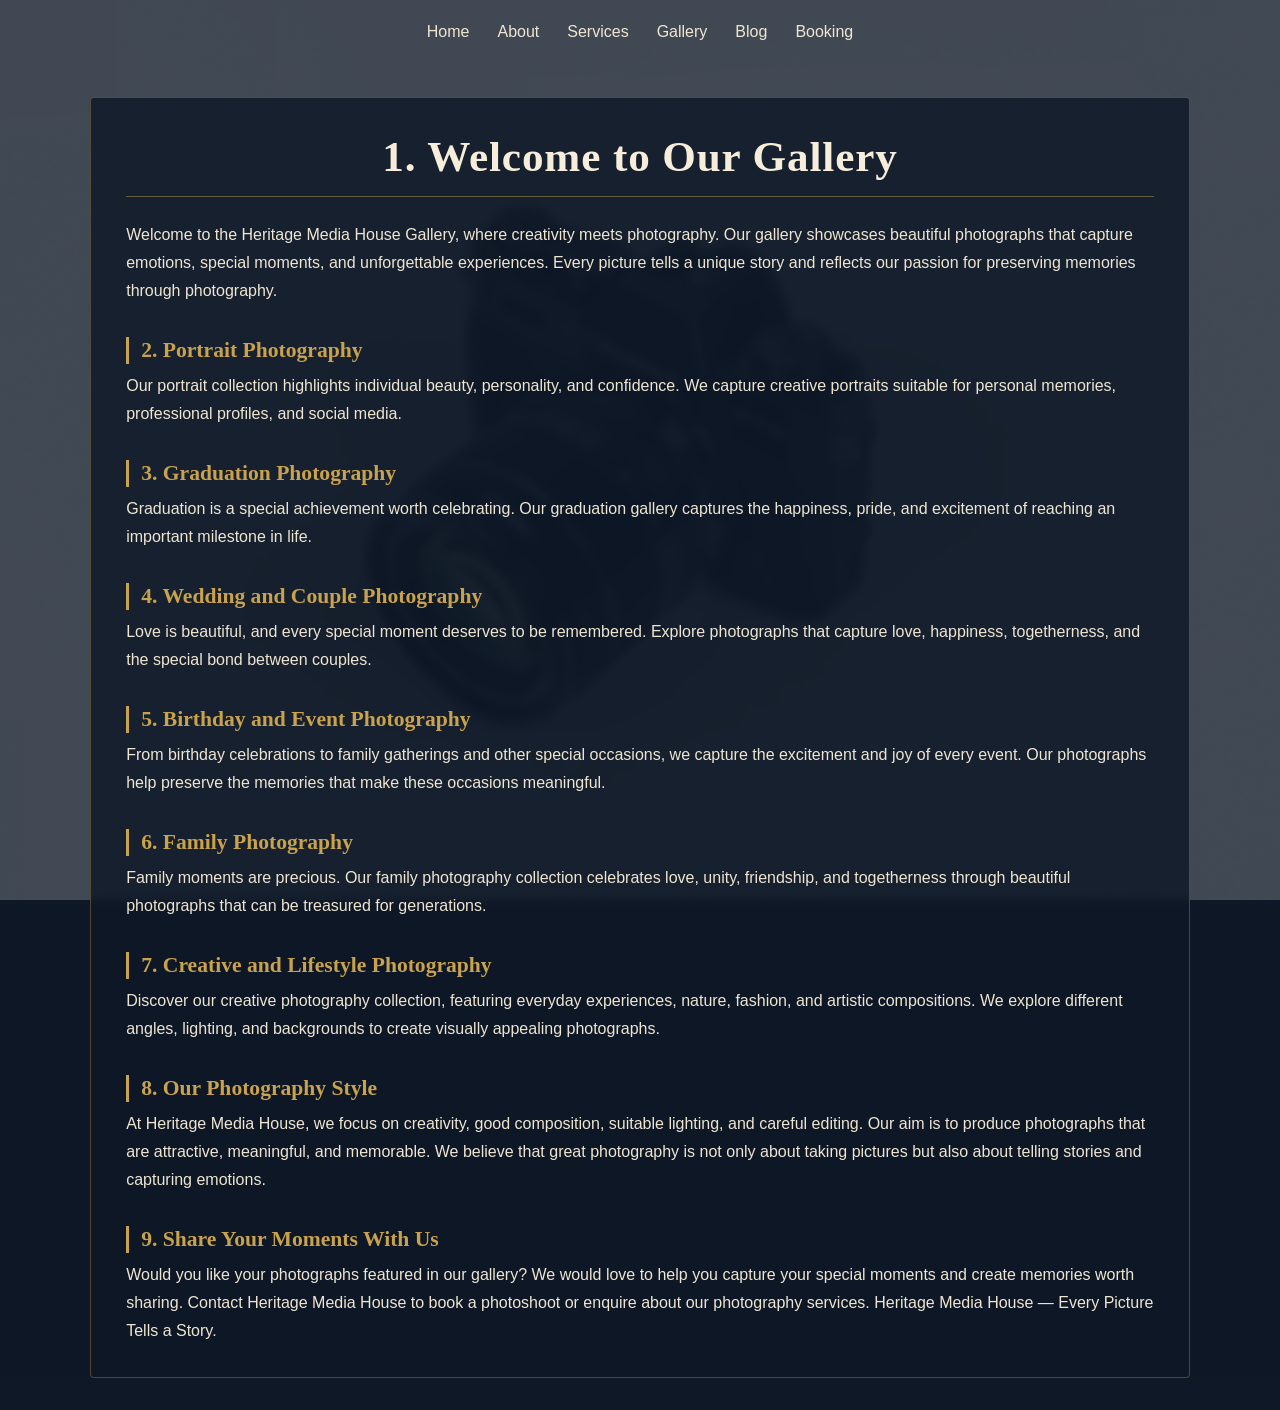
<file: Gallery.html>
<!DOCTYPE html>
<html lang="en">
<head>
    <meta charset="UTF-8">
    <meta name="viewport" content="width=device-width, initial-scale=1.0">
    <title>HERITAGE MEDIA HOUSE</title>
    <link rel="stylesheet" href="Style.css">
</head>
<body>
    <center>
     <nav>
            <a href="index.html">Home</a>
            <a href="About.html">About</a>
            <a href="Services.html">Services</a>
            <a href="Gallery.html">Gallery</a>
            <a href="Blog.html">Blog</a>
            <a href="Booking.html">Booking</a>
    </nav>
    </center>
        <center>
 <h1>1. Welcome to Our Gallery</h1>
Welcome to the Heritage Media House Gallery, where creativity meets photography. Our gallery showcases beautiful photographs that capture emotions, special moments, and unforgettable experiences. Every picture tells a unique story and reflects our passion for preserving memories through photography.
<h2>2. Portrait Photography</h2>
Our portrait collection highlights individual beauty, personality, and confidence. We capture creative portraits suitable for personal memories, professional profiles, and social media.
<h2>3. Graduation Photography</h2>
Graduation is a special achievement worth celebrating. Our graduation gallery captures the happiness, pride, and excitement of reaching an important milestone in life.
<h2>4. Wedding and Couple Photography</h2>
Love is beautiful, and every special moment deserves to be remembered. Explore photographs that capture love, happiness, togetherness, and the special bond between couples.
<h2>5. Birthday and Event Photography</h2>
From birthday celebrations to family gatherings and other special occasions, we capture the excitement and joy of every event. Our photographs help preserve the memories that make these occasions meaningful.
<h2>6. Family Photography</h2>
Family moments are precious. Our family photography collection celebrates love, unity, friendship, and togetherness through beautiful photographs that can be treasured for generations.
<h2>7. Creative and Lifestyle Photography</h2>
Discover our creative photography collection, featuring everyday experiences, nature, fashion, and artistic compositions. We explore different angles, lighting, and backgrounds to create visually appealing photographs.
<h2>8. Our Photography Style</h2>
At Heritage Media House, we focus on creativity, good composition, suitable lighting, and careful editing. Our aim is to produce photographs that are attractive, meaningful, and memorable.

We believe that great photography is not only about taking pictures but also about telling stories and capturing emotions.
<h2>9. Share Your Moments With Us</h2>
Would you like your photographs featured in our gallery? We would love to help you capture your special moments and create memories worth sharing.

Contact Heritage Media House to book a photoshoot or enquire about our photography services.

Heritage Media House — Every Picture Tells a Story.
    </center>
</body>
</html>
</file>
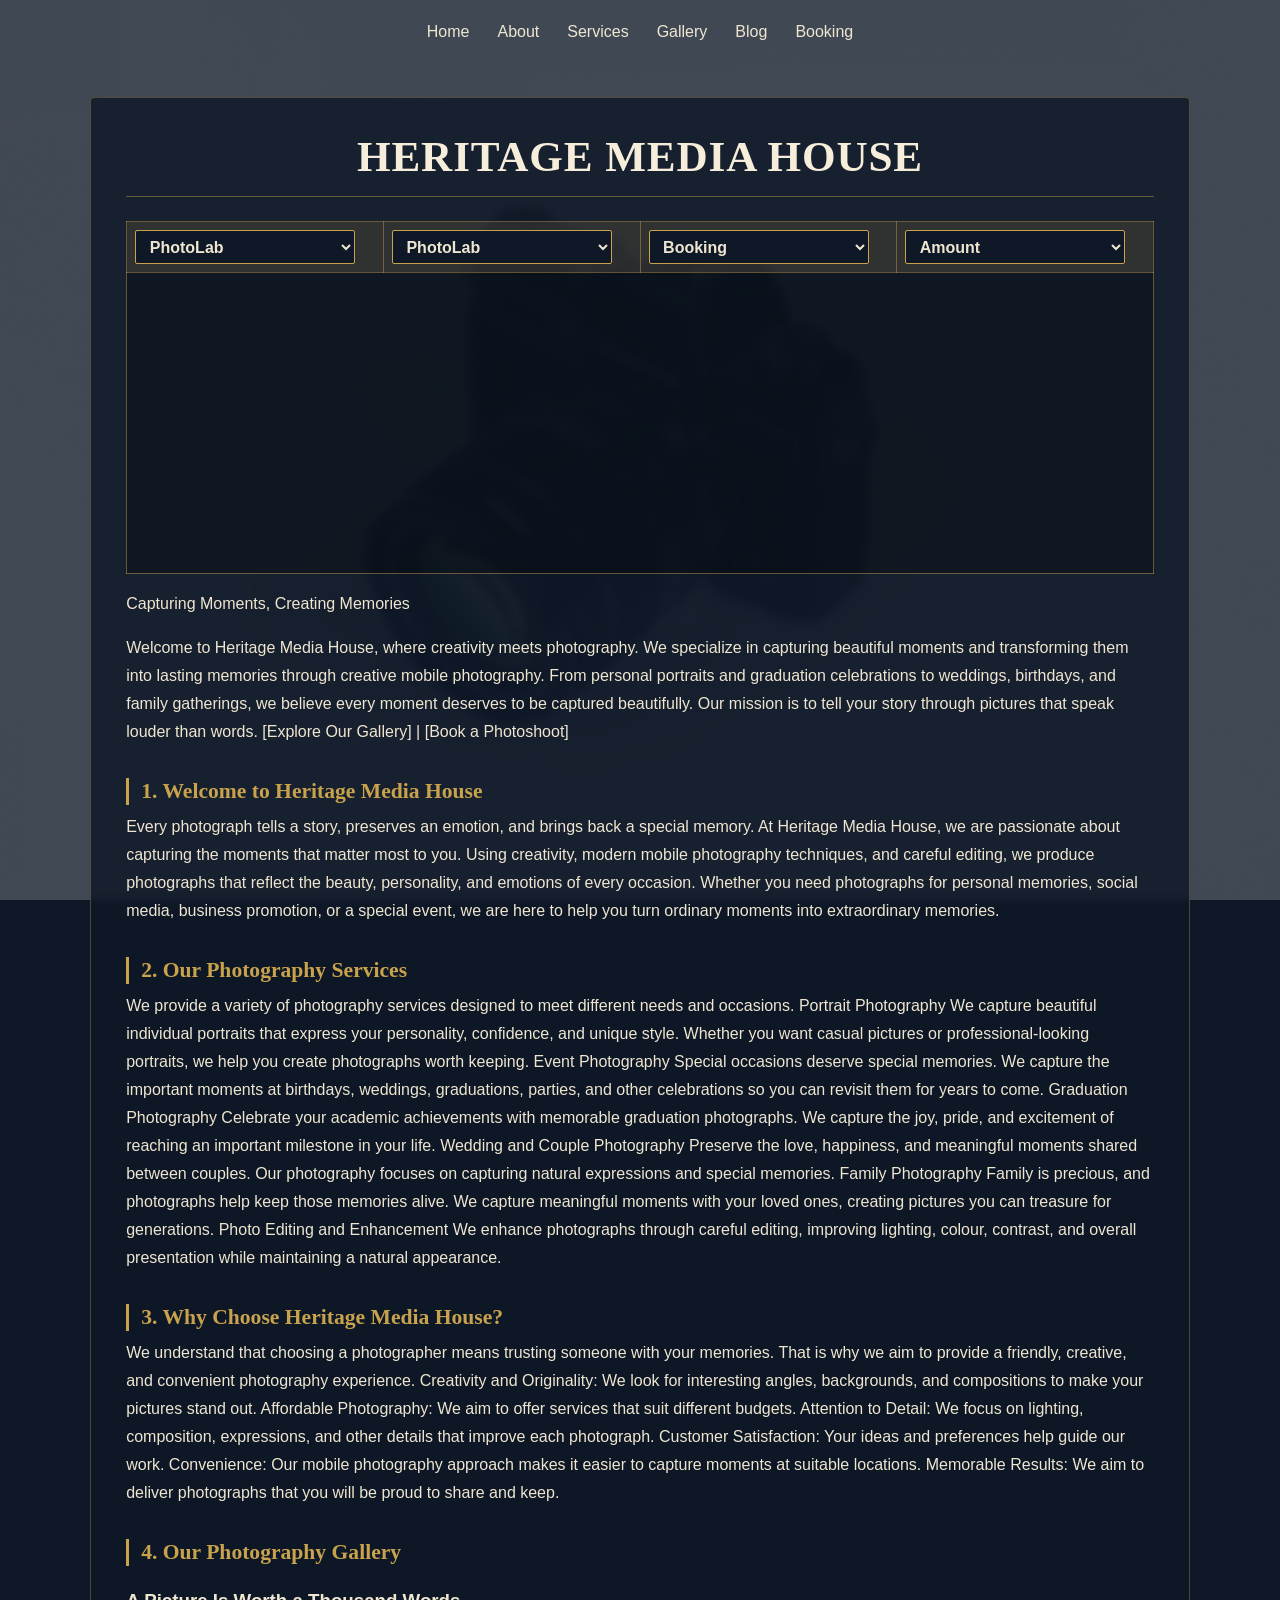
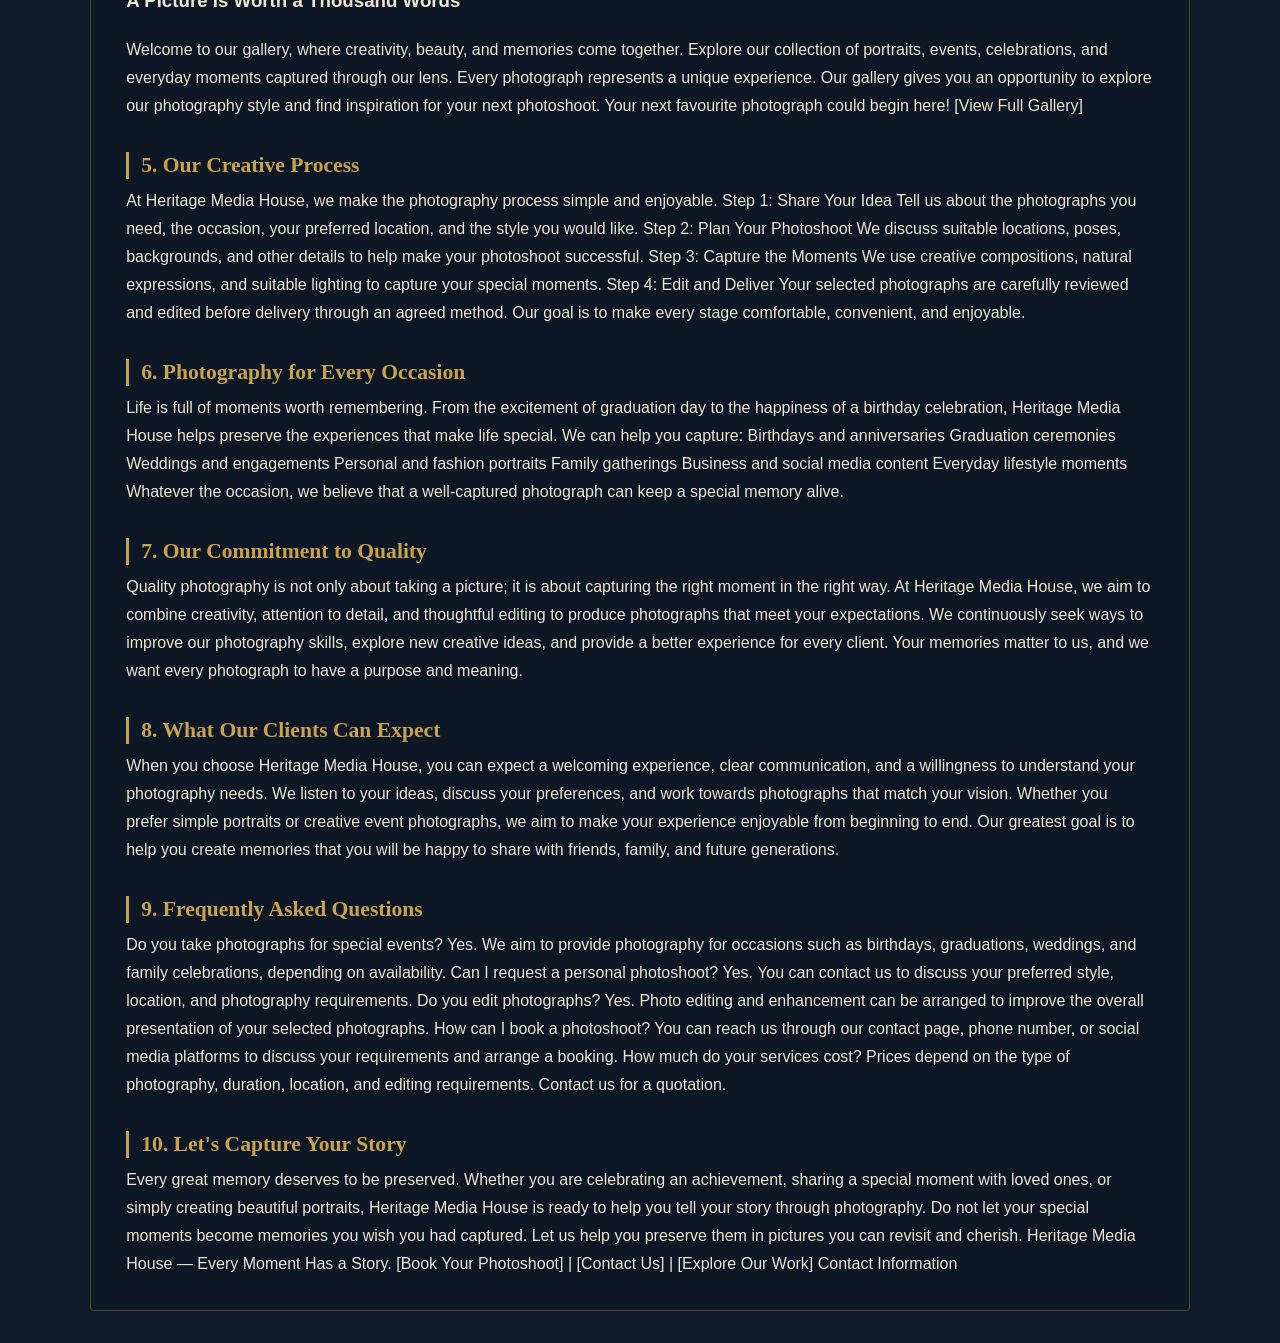
<file: Home.html>
<!DOCTYPE html>
<html lang="en">
<head>
    <meta charset="UTF-8">
    <meta name="viewport" content="width=device-width, initial-scale=1.0">
    <title>HERITAGE MEDIA HOUSE</title>
    <link rel="stylesheet" href="Style.css">
</head>
<body>
    <center>
     <nav>
            <a href="index.html">Home</a>
            <a href="About.html">About</a>
            <a href="Services.html">Services</a>
            <a href="Gallery.html">Gallery</a>
            <a href="Blog.html">Blog</a>
            <a href="Booking.html">Booking</a>
    </nav>
    </center>
    <center>
           <h1>HERITAGE MEDIA HOUSE</h1>
        <table border="1" cellpadding="8" cellspacing="0" width="100%">
        <tr>
  <th height="20px" width="25%">
                <select >
                    <option>PhotoLab</option>
                    <option>Portrait images</option>
                    <option>Landscape images</option>
                    <option>Gallery</option>
                </select>
            </th>
            <th height="20px" width="25%">
                                <select >
                    <option>PhotoLab</option>
                    <option>Portrait images</option>
                    <option>Landscape images</option>
                    <option>Gallery</option>
                </select>
            </th>
            <th height="20px" width="25%">
                                <select >
                    <option>Booking</option>
                    <option>Address</option>
                    <option>Ocassion</option>
                    <option>Feedback</option>
                </select>
            </th>
            <th height="20px" width="25%">
                                <select >
                    <option>Amount</option>
                    <option>Quality</option>
                    <option>Background</option>
                    <option>Passport</option>
                </select>
            </th>
        </tr>
        <tr>
        <td height="300px" width="400px" colspan="4" style="padding: 0;">
            <div id="slider" style="position: relative; height: 300px; overflow: hidden;"
                <img src="maddyjaya-camera-1362419_1920.jpg" style="left: 0;">
                <img src="mostafa_meraji-photographer-4882729_1920.jpg" style="left: -100%;">
                <img src="pagart-photography-6886480_1920.jpg" style="left: -100%;">
                <img src="publicdomainpictures-photographer-16022_1920.jpg" style="left: -100%;">
        </div>
                <style>
                    #slider img {
                        position: absolute;
                        top: 0;
                        width: 100%;
                        height: 100%;
                        object-fit: cover;
                    }
                </style>
                <script>
                    var imgs = document.querySelectorAll("#slider img"), cur=0;
                    setInterval(function() {
                        var next = (cur + 1) % imgs.length;
                        imgs[next].style.transition = "none";
                        imgs[next].style.left = "-100%";
                        imgs[next].offsetWidth;

                        imgs[cur].style.transition = imgs[next].style.transition = "left 0.5s ";
                        imgs[cur].style.left = "100%";
                        imgs[next].style.left = "0";
                        cur = next;
                    }, 3000);
                </script>
                </td>
                </tr>
            </table>

<p>Capturing Moments, Creating Memories</p>

Welcome to Heritage Media House, where creativity meets photography. We specialize in capturing beautiful moments and transforming them into lasting memories through creative mobile photography.

From personal portraits and graduation celebrations to weddings, birthdays, and family gatherings, we believe every moment deserves to be captured beautifully.

Our mission is to tell your story through pictures that speak louder than words.

[Explore Our Gallery] | [Book a Photoshoot]

 <h2>1. Welcome to Heritage Media House</h2>

Every photograph tells a story, preserves an emotion, and brings back a special memory. At Heritage Media House, we are passionate about capturing the moments that matter most to you.

Using creativity, modern mobile photography techniques, and careful editing, we produce photographs that reflect the beauty, personality, and emotions of every occasion.

Whether you need photographs for personal memories, social media, business promotion, or a special event, we are here to help you turn ordinary moments into extraordinary memories.

 <h2>2. Our Photography Services</h2>

We provide a variety of photography services designed to meet different needs and occasions.

Portrait Photography

We capture beautiful individual portraits that express your personality, confidence, and unique style. Whether you want casual pictures or professional-looking portraits, we help you create photographs worth keeping.

Event Photography

Special occasions deserve special memories. We capture the important moments at birthdays, weddings, graduations, parties, and other celebrations so you can revisit them for years to come.

Graduation Photography

Celebrate your academic achievements with memorable graduation photographs. We capture the joy, pride, and excitement of reaching an important milestone in your life.

Wedding and Couple Photography

Preserve the love, happiness, and meaningful moments shared between couples. Our photography focuses on capturing natural expressions and special memories.

Family Photography

Family is precious, and photographs help keep those memories alive. We capture meaningful moments with your loved ones, creating pictures you can treasure for generations.

Photo Editing and Enhancement

We enhance photographs through careful editing, improving lighting, colour, contrast, and overall presentation while maintaining a natural appearance.

<h2>3. Why Choose Heritage Media House?</h2>

We understand that choosing a photographer means trusting someone with your memories. That is why we aim to provide a friendly, creative, and convenient photography experience.

Creativity and Originality: We look for interesting angles, backgrounds, and compositions to make your pictures stand out.

Affordable Photography: We aim to offer services that suit different budgets.

Attention to Detail: We focus on lighting, composition, expressions, and other details that improve each photograph.

Customer Satisfaction: Your ideas and preferences help guide our work.

Convenience: Our mobile photography approach makes it easier to capture moments at suitable locations.

Memorable Results: We aim to deliver photographs that you will be proud to share and keep.

<h2>4. Our Photography Gallery</h2>

<h3>A Picture Is Worth a Thousand Words</h3>

Welcome to our gallery, where creativity, beauty, and memories come together. Explore our collection of portraits, events, celebrations, and everyday moments captured through our lens.

Every photograph represents a unique experience. Our gallery gives you an opportunity to explore our photography style and find inspiration for your next photoshoot.

Your next favourite photograph could begin here!

[View Full Gallery]

<h2>5. Our Creative Process</h2>

At Heritage Media House, we make the photography process simple and enjoyable.

Step 1: Share Your Idea

Tell us about the photographs you need, the occasion, your preferred location, and the style you would like.

Step 2: Plan Your Photoshoot

We discuss suitable locations, poses, backgrounds, and other details to help make your photoshoot successful.

Step 3: Capture the Moments

We use creative compositions, natural expressions, and suitable lighting to capture your special moments.

Step 4: Edit and Deliver

Your selected photographs are carefully reviewed and edited before delivery through an agreed method.

Our goal is to make every stage comfortable, convenient, and enjoyable.

<h2>6. Photography for Every Occasion</h2>

Life is full of moments worth remembering. From the excitement of graduation day to the happiness of a birthday celebration, Heritage Media House helps preserve the experiences that make life special.

We can help you capture:

Birthdays and anniversaries

Graduation ceremonies

Weddings and engagements

Personal and fashion portraits

Family gatherings

Business and social media content

Everyday lifestyle moments

Whatever the occasion, we believe that a well-captured photograph can keep a special memory alive.

<h2>7. Our Commitment to Quality</h2>

Quality photography is not only about taking a picture; it is about capturing the right moment in the right way.

At Heritage Media House, we aim to combine creativity, attention to detail, and thoughtful editing to produce photographs that meet your expectations.

We continuously seek ways to improve our photography skills, explore new creative ideas, and provide a better experience for every client.

Your memories matter to us, and we want every photograph to have a purpose and meaning.

<h2>8. What Our Clients Can Expect</h2>

When you choose Heritage Media House, you can expect a welcoming experience, clear communication, and a willingness to understand your photography needs.

We listen to your ideas, discuss your preferences, and work towards photographs that match your vision. Whether you prefer simple portraits or creative event photographs, we aim to make your experience enjoyable from beginning to end.

Our greatest goal is to help you create memories that you will be happy to share with friends, family, and future generations.

<h2>9. Frequently Asked Questions</h2>

Do you take photographs for special events?

Yes. We aim to provide photography for occasions such as birthdays, graduations, weddings, and family celebrations, depending on availability.

Can I request a personal photoshoot?

Yes. You can contact us to discuss your preferred style, location, and photography requirements.

Do you edit photographs?

Yes. Photo editing and enhancement can be arranged to improve the overall presentation of your selected photographs.

How can I book a photoshoot?

You can reach us through our contact page, phone number, or social media platforms to discuss your requirements and arrange a booking.

How much do your services cost?

Prices depend on the type of photography, duration, location, and editing requirements. Contact us for a quotation.

<h2>10. Let's Capture Your Story</h2>

Every great memory deserves to be preserved. Whether you are celebrating an achievement, sharing a special moment with loved ones, or simply creating beautiful portraits, Heritage Media House is ready to help you tell your story through photography.

Do not let your special moments become memories you wish you had captured. Let us help you preserve them in pictures you can revisit and cherish.

Heritage Media House — Every Moment Has a Story.

[Book Your Photoshoot] | [Contact Us] | [Explore Our Work]

Contact Information
    </center>


</body>
</html>
</file>
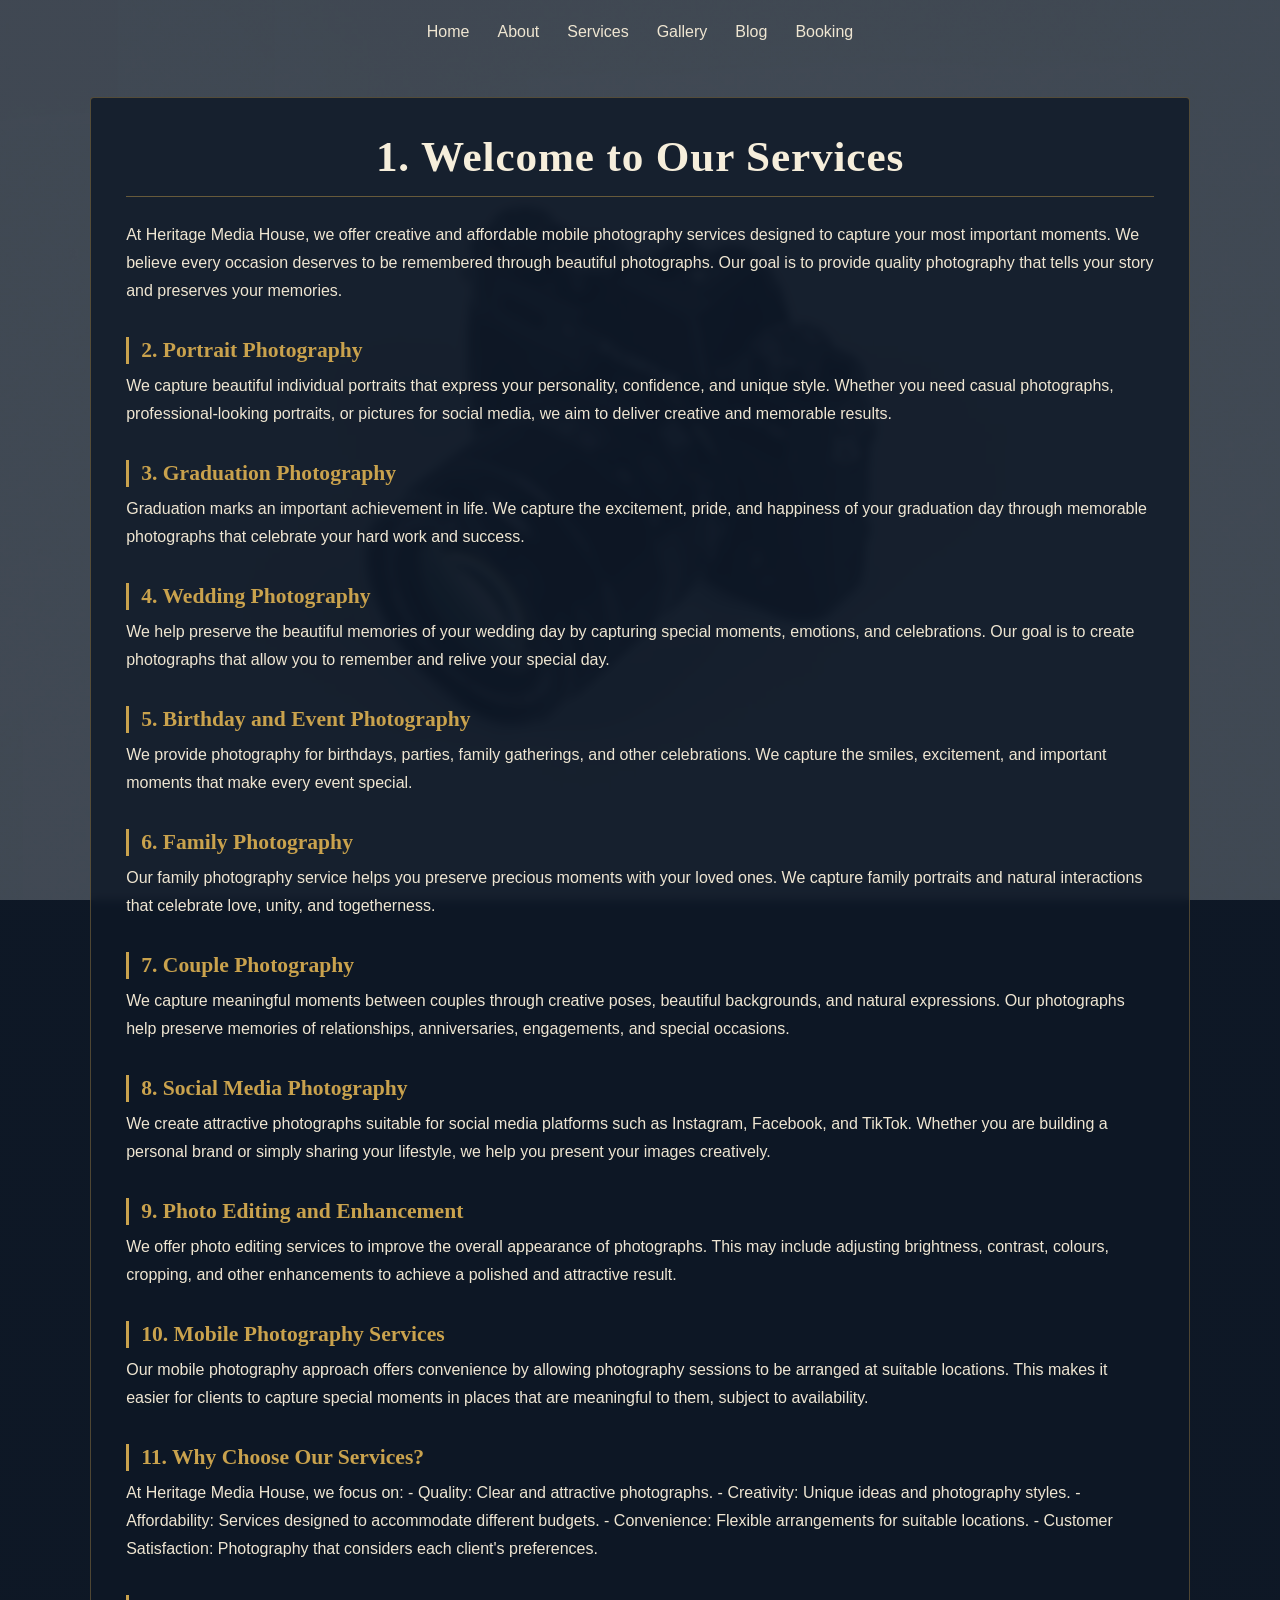
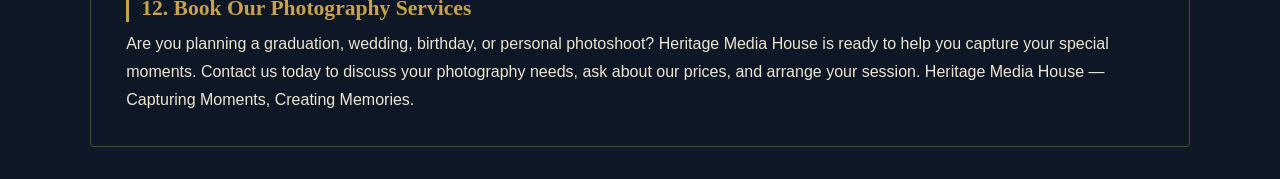
<file: Services.html>
<!DOCTYPE html>
<html lang="en">
<head>
    <meta charset="UTF-8">
    <meta name="viewport" content="width=device-width, initial-scale=1.0">
    <title>HERITAGE MEDIA HOUSE</title>
    <link rel="stylesheet" href="Style.css">
</head>
<body>
    <center>
     <nav>
            <a href="index.html">Home</a>
            <a href="About.html">About</a>
            <a href="Services.html">Services</a>
            <a href="Gallery.html">Gallery</a>
            <a href="Blog.html">Blog</a>
            <a href="Booking.html">Booking</a>
    </nav>
    </center>
    <center>
<h1>1. Welcome to Our Services</h1>
At Heritage Media House, we offer creative and affordable mobile photography services designed to capture your most important moments. We believe every occasion deserves to be remembered through beautiful photographs. Our goal is to provide quality photography that tells your story and preserves your memories.
<h2>2. Portrait Photography</h2>
We capture beautiful individual portraits that express your personality, confidence, and unique style. Whether you need casual photographs, professional-looking portraits, or pictures for social media, we aim to deliver creative and memorable results.
<h2>3. Graduation Photography</h2>
Graduation marks an important achievement in life. We capture the excitement, pride, and happiness of your graduation day through memorable photographs that celebrate your hard work and success.
<h2>4. Wedding Photography</h2>
We help preserve the beautiful memories of your wedding day by capturing special moments, emotions, and celebrations. Our goal is to create photographs that allow you to remember and relive your special day.
<h2>5. Birthday and Event Photography</h2>
We provide photography for birthdays, parties, family gatherings, and other celebrations. We capture the smiles, excitement, and important moments that make every event special.
<h2>6. Family Photography</h2>
Our family photography service helps you preserve precious moments with your loved ones. We capture family portraits and natural interactions that celebrate love, unity, and togetherness.
<h2>7. Couple Photography</h2>
We capture meaningful moments between couples through creative poses, beautiful backgrounds, and natural expressions. Our photographs help preserve memories of relationships, anniversaries, engagements, and special occasions.
<h2>8. Social Media Photography</h2>
We create attractive photographs suitable for social media platforms such as Instagram, Facebook, and TikTok. Whether you are building a personal brand or simply sharing your lifestyle, we help you present your images creatively.
<h2>9. Photo Editing and Enhancement</h2>
We offer photo editing services to improve the overall appearance of photographs. This may include adjusting brightness, contrast, colours, cropping, and other enhancements to achieve a polished and attractive result.
<h2>10. Mobile Photography Services</h2>
Our mobile photography approach offers convenience by allowing photography sessions to be arranged at suitable locations. This makes it easier for clients to capture special moments in places that are meaningful to them, subject to availability.
<h2>11. Why Choose Our Services?</h2>
At Heritage Media House, we focus on:
- Quality: Clear and attractive photographs.
- Creativity: Unique ideas and photography styles.
- Affordability: Services designed to accommodate different budgets.
- Convenience: Flexible arrangements for suitable locations.
- Customer Satisfaction: Photography that considers each client's preferences.
<h2>12. Book Our Photography Services</h2>
Are you planning a graduation, wedding, birthday, or personal photoshoot? Heritage Media House is ready to help you capture your special moments.

Contact us today to discuss your photography needs, ask about our prices, and arrange your session.

Heritage Media House — Capturing Moments, Creating Memories.
    </center>

</body>
</html>
</file>
<file: Style.css>
html{
    background-color: #0e1826;
}
body{
    margin: 0;
    min-height: 100vh;
    font-family:"Segoe UI", Tahoma, Geneva, Verdana, sans-serif;
    font-size: 1rem;
    line-height: 1.75;
    color: #efe6d2;
    background: linear-gradient(rgba(14, 24, 38, 0.78), rgba(14, 24, 38, 0.78)), url("maddyjaya-camera-1362419_1920.jpg") center/cover no-repeat fixed;
} 
body > center: first-of-type{
    position: sticky;
    top:0;
    z-index: 10;
    background: rgba(10,18,30,0.92);
    border-bottom: 1px solid #c9a24d;
    backdrop-filter: blur(6px);
}
nav{
    display:flex;
    flex-wrap:wrap;
    justify-content:center;
    gap:0.25rem 1.75rem;
    padding:0.8rem 1rem;
}
nav a{
    padding:0.3rem 0;
    color:#efe6d2;
    text-decoration:none;
    border-bottom:2px solid transparent;
    transition: color 0.2s, border-color 0.2s;
}
nav a:hover,
nav a:focus-visible{
    color:#c9a24d;
    border-bottom-color:#c9a24d;
}
center + center{
    display: block;
    box-sizing:border-box;
    width:min(1100px, 92%);
    margin: 2rem auto;
    padding: 2rem 2.2rem;
    text-align: left;
    background: rgba(14, 24, 38, 0.82);
    border: 1px solid rgba(201, 162, 77, 0.35);
    border-radius:4px;
    backdrop-filter: blur(4px);

}
h1,
h2{
font-family: "Palatino Linotype", Palatino, Georgia, serif;
font-weight: 600;
line-height: 1.25;
}
h1{
    margin: 0 0 1.5rem;
    padding-bottom: 0.75rem;
    font-size: clamp(1.8rem, 4vw, 2.7rem);
    letter-spacing: 0.02em;
    text-align:center;
    color: #f6eedb;
    border-bottom: 1px solid rgba(201, 162, 77, 0.45);
}
h2{
    margin: 2rem 0 0.5rem;
    padding-left:0.75rem;
    font-size: 1.35rem;
    color: #c9a24d;
    border-left: 3px solid #c9a24d;
}
a{
    color:#d8b45f;
}
    ::selection{
background: #c9a24d;
color: #0e1826;
}
table{
    margin-top: 1.5rem;
    border-collapse: collapse;
}
table,
th,
td{
    border: 1px solid rgba(201, 162, 77, 0.45);
}
th{
    font-weight: 600;
    color:#f6eedb;
    background: rgba(201, 162, 77, 0.14);
}
td{
    background: rgba(0, 0, 0, 0.25);
}
select{
    box-sizing: border-box;
    width: 100%;
    max-width: 220px;
    padding: 0.4rem 0.6rem;
    font:inherit;
    color:#efe6d2;
    background:#0e1826;
    border: 1px solid #c9a24d;
    border-radius: 2px;
}
select:focus-visible,
a:focus-visible{
    outline: 2px solid #c9a24d;
    outline-offset: 2px;
}
@media (max-width: 600px)
{
    center + center{
        padding: 1.25rem;
        margin: 1rem auto;
    }
    nav{
        gap:0.25rem 1rem;
    }
}
</file>
